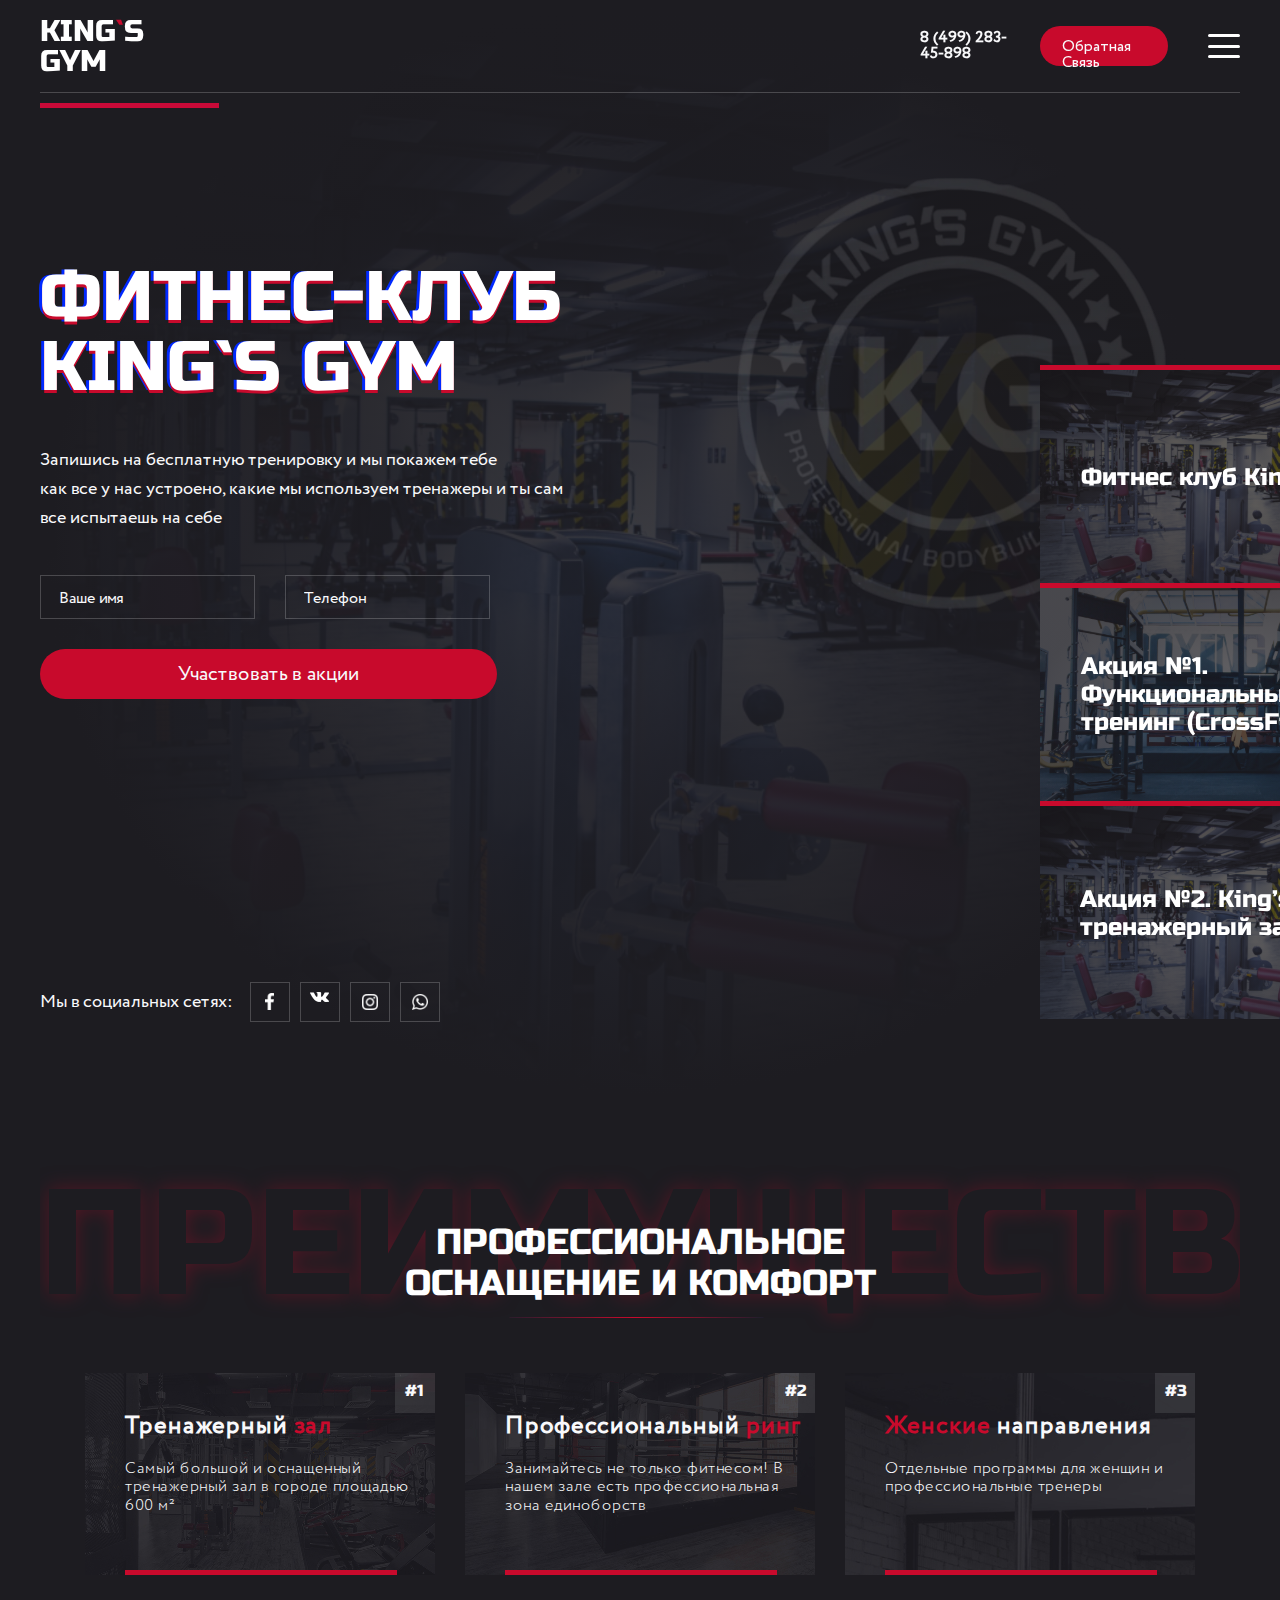
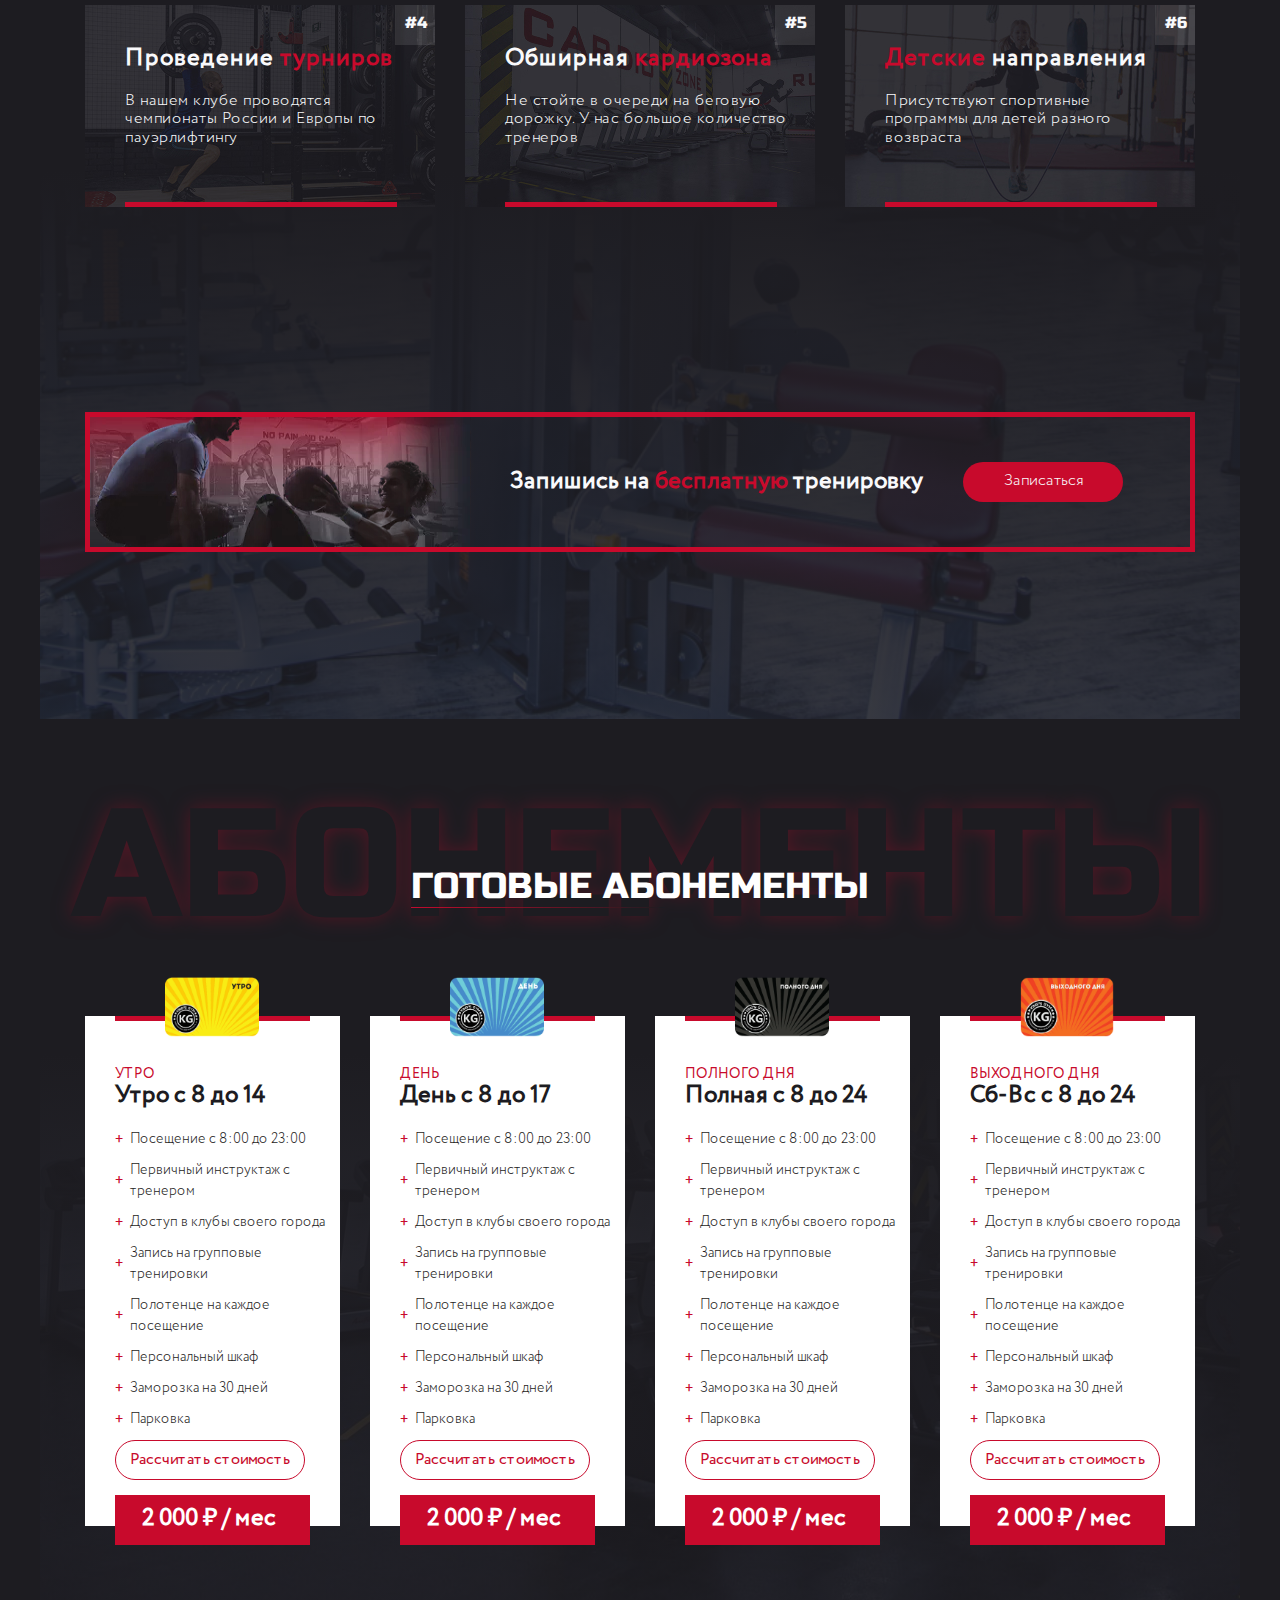
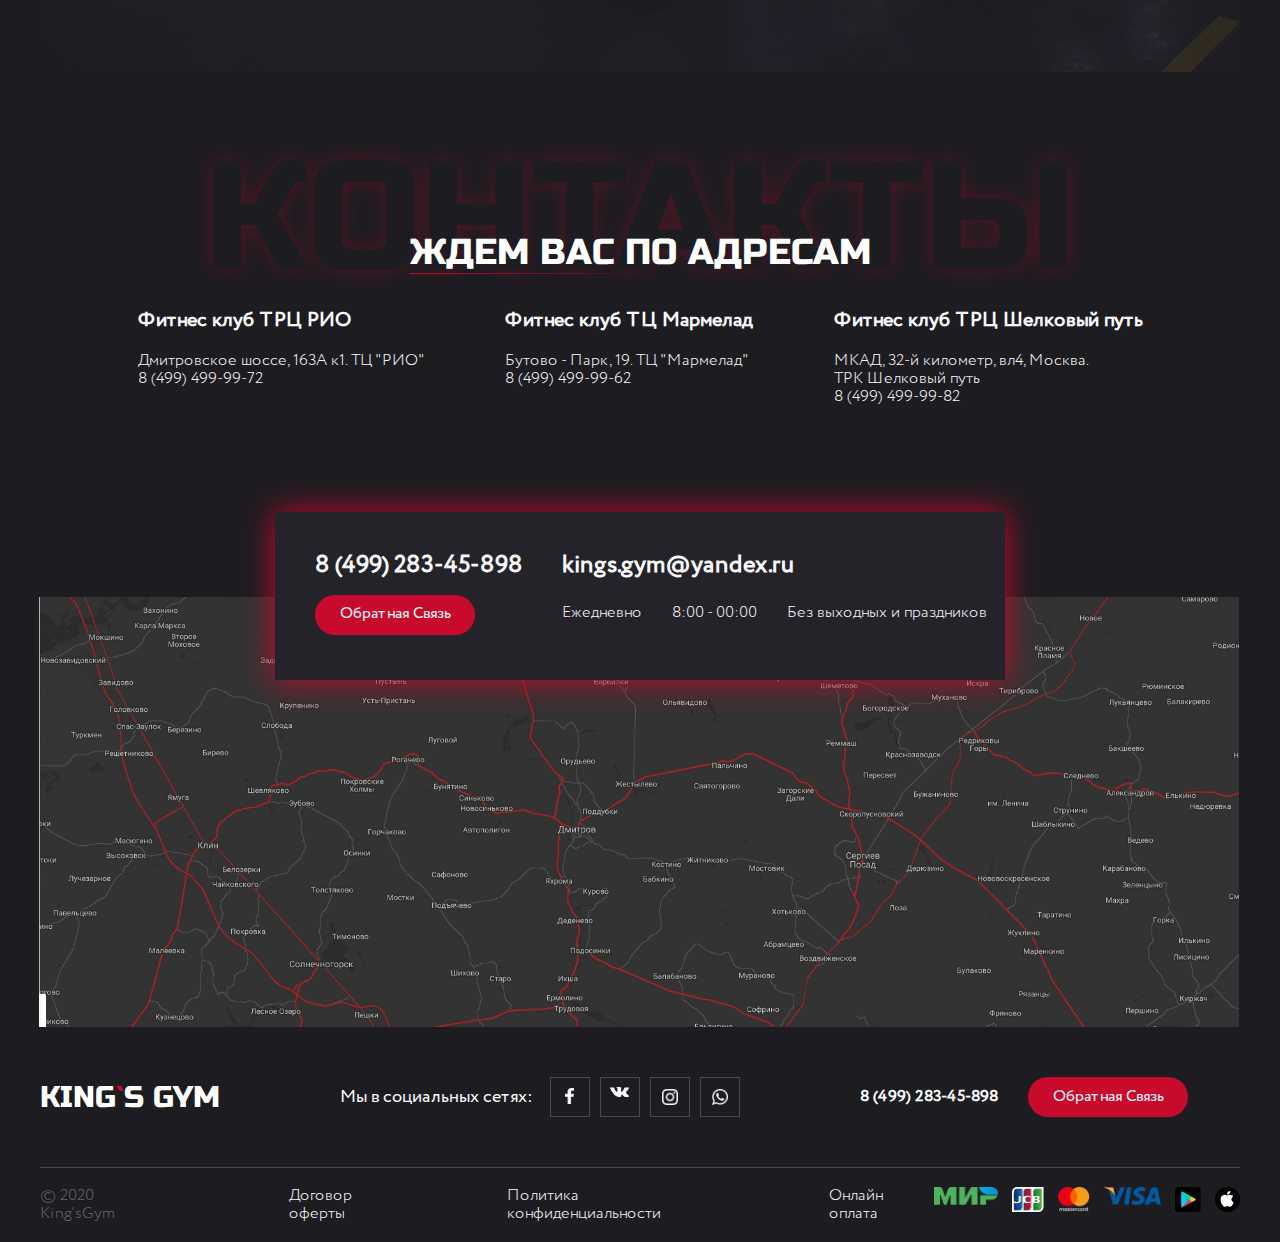
<file: index.html>
<!DOCTYPE html>
<html lang="en">
<head>
    <link rel="stylesheet" href="css/normalize.css">
    <link rel="stylesheet" href="css/style.css">
    <meta charset="UTF-8">
    <meta name="viewport" content="width=device-width, initial-scale=1.0">
    <title>KING'S GYM</title>
</head>
<body>
    <header>
        <div class="container">
            <div class="header">
                <div class="header_top_part">
                    <p class="logo">KING<span class="header_logo">`</span>S GYM</p>                                                     
                    <div class="header_options">
                        <p>8 (499) 283-45-898</p>
                        <a href="#callback-modal" class="header_button">Обратная Связь</a>
                    </div>
                    <div class="hamburger_menu">
                        <input type="checkbox" id="menu-toggle">
                        <label for="menu-toggle" class="menu-btn" aria-label="Открыть меню">
                            <span class="line1"></span>
                            <span class="line2"></span>
                            <span class="line3"></span>
                        </label>
                        <nav class="header_nav">
                            <ul>
                                <li><a href="index.html">Главная</a></li>
                                <li><a href="pages/schedule.html">Расписание</a></li>
                                <li><a href="pages/direction.html">Наши направления</a></li>
                                <li><a href="pages/coaches.html">Тренерский состав</a></li>
                            </ul>
                        </nav>
                    </div>
                </div>
                <div class="header_bottom_part">
                    <h1 >ФИТНЕС-КЛУБ<br>KING`S GYM</h1>
                    <p class="bottom_part_text">Запишись на бесплатную тренировку и мы покажем тебе<br>как все у нас устроено, какие мы используем тренажеры и ты сам<br>все испытаешь на себе</p>
                    <form class="form_promo" action="#">
                        <label for="name">
                            <input type="text" id="name" name="name" placeholder="Ваше имя" required>
                        </label>
                        <label for="phone">
                            <input type="tel" id="phone" name="phone" placeholder="Телефон" required>
                        </label>
                        <button class="promo_button" type="reset">Участвовать в акции</button>
                    </form>
                    <div class="social">
                        <p>Мы в социальных сетях:</p>
                        <div class="social_icons">
                            <div class="social_icon_one">
                                <img src="img/facebookicon.webp" alt="facebook_icon">
                            </div>
                            <div class="social_icon_two">
                                <img src="img/vkontakteicon.webp" alt="vkontakte_icon">
                            </div>
                            <div class="social_icon_three">
                                <img src="img/instagramicon.webp" alt="instagram_icon">
                            </div>
                            <div class="social_icon_four">
                                <img src="img/whatsappicon.webp" alt="whatsup_icon">
                            </div>
                        </div>
                    </div>
                    <div class="header_gallery">
                        <div class="galleryone">
                            <p>Фитнес клуб King’s Gym</p>
                        </div>
                        <div class="gallerytwo">
                            <p>Акция №1.<br>Функциональный<br>тренинг (CrossFit)</p>
                        </div>
                        <div class="gallerythree">
                            <p>Акция №2. King’s Gym<br>тренажерный зал</p>
                        </div>
                    </div>
                </div>
                <div class="header_decoration">
                    <img src="img/headerwatermark.webp" alt="header_watermark_decoration">
                </div>
            </div>
        </div>
    </header>
    <main>
        <div class="container">
            <section class="advantage_section">
                <h2>ПРЕИМУЩЕСТВА</h2>
                <div class="advantage_section_top_text">
                    <p>ПРОФЕССИОНАЛЬНОЕ<br>ОСНАЩЕНИЕ И КОМФОРТ</p>
                    <div class="advantage_section_decoration">
                        <img src="img/advantagesectionline.webp" alt="advantage_section_line_decoration">
                    </div>
                </div>
                <div class="adventage_flex">
                    <div class="advantage_gallery">
                        <div class="advantage_card1 line">
                            <div class="advantage_card_num">
                                <p>#1</p>
                            </div>
                            <div class="advantage_card_text">
                                <h3>Тренажерный<span class="advantage_flex_span"> зал</span></h3>
                                <p class="advantage_cards_font">Самый большой и оснащенный<br>тренажерный зал в городе площадью<br>600 м²</p>
                            </div>
                        </div>
                        <div class="advantage_card2 line">
                            <div class="advantage_card_num">
                                <p>#2</p>
                            </div>
                            <div class="advantage_card_text">
                                <h3>Профессиональный<span class="advantage_flex_span"> ринг</span></h3>
                                <p class="advantage_cards_font">Занимайтесь не только фитнесом! В<br>нашем зале есть профессиональная<br>зона единоборств</p>
                            </div>
                        </div>
                        <div class="advantage_card3 line">
                            <div class="advantage_card_num">
                                <p>#3</p>
                            </div>
                            <div class="advantage_card_text">
                                <h3><span class="advantage_flex_span">Женские</span> направления</h3>
                                <p class="advantage_cards_font">Отдельные программы для женщин и<br>профессиональные тренеры</p>
                            </div>
                        </div>
                        <div class="advantage_card4 line">
                            <div class="advantage_card_num">
                                <p>#4</p>
                            </div>
                            <div class="advantage_card_text">
                                <h3>Проведение<span class="advantage_flex_span"> турниров</span></h3>
                                <p class="advantage_cards_font">В нашем клубе проводятся<br>чемпионаты России и Европы по<br>пауэрлифтингу</p>
                            </div>
                        </div>
                        <div class="advantage_card5 line">
                            <div class="advantage_card_num">
                                <p>#5</p>
                            </div>
                            <div class="advantage_card_text">
                                <h3>Обширная<span class="advantage_flex_span"> кардиозона</span></h3>
                                <p class="advantage_cards_font">Не стойте в очереди на беговую<br>дорожку. У нас большое количество<br>тренеров</p>
                            </div>
                        </div>
                        <div class="advantage_card6 line">
                            <div class="advantage_card_num">
                                <p>#6</p>
                            </div>
                            <div class="advantage_card_text">
                                <h3><span class="advantage_flex_span">Детские</span> направления</h3>
                                <p class="advantage_cards_font">Присутствуют спортивные<br>программы для детей разного<br>возвраста</p>
                            </div>
                        </div>
                    </div>
                    <div class="free_training">
                        <img class="trainingbgnd" src="img/trainingbgnd.webp" alt="gym_background">
                        <div class="free_training_decoration">
                            <img src="img/trainingpeople.webp" alt="people_training_in_gym">
                        </div>
                        <p>Запишись на <span class="free_training_span">бесплатную</span> тренировку</p>
                        <button class="training_button">Записаться</button>
                    </div>
                </div>
            </section>
            <section class="abonements_section">
                <h2>АБОНЕМЕНТЫ</h2>
                <div class="abonements_section_top_text">
                    <p>ГОТОВЫЕ АБОНЕМЕНТЫ</p>
                    <div class="abonements_section_top_text_decoration">
                        <img src="img/abonementstopdec.webp" alt="abonements_section_top_text_decoration_line">
                    </div>
                </div>
                <div class="abonements">
                    <div class="abonement_morning abonement_line">
                        <div class="abonement_card">
                            <img src="img/morningcard.webp" alt="abonement_morning_card_decoration">
                        </div>
                        <div class="abonement_card_content">
                            <div class="abonement_card_content_time">
                                <h3>УТРО</h3>
                                <h4>Утро с 8 до 14</h4>
                            </div>
                            <ul class="abonement_criteria">
                                <li>
                                    <input type="checkbox" id="visiting" name="visiting"> 
                                    <label for="visiting">Посещение с 8:00 до 23:00</label>
                                </li>
                                <li>
                                    <input type="checkbox" id="briefing" name="briefing">
                                    <label for="briefing">Первичный инструктаж с тренером</label>
                                </li>
                                <li>
                                    <input type="checkbox" id="acces" name="acces">
                                    <label for="acces">Доступ в клубы своего города</label>
                                </li>
                                <li>
                                    <input type="checkbox" id="sign" name="sign">
                                    <label for="sign">Запись на групповые<br>тренировки</label>
                                </li>
                                <li>
                                    <input type="checkbox" id="towel" name="towel">
                                    <label for="towel">Полотенце на каждое<br>посещение</label>
                                </li>
                                <li>
                                    <input type="checkbox" id="wardrobe" name="wardrobe">
                                    <label for="wardrobe">Персональный шкаф</label>
                                </li>
                                <li>
                                    <input type="checkbox" id="freezing" name="freezing">
                                    <label for="freezing">Заморозка на 30 дней</label>
                                </li>
                                <li>
                                    <input type="checkbox" id="carparking" name="carparking">
                                    <label for="carparking">Парковка</label>
                                </li>
                            </ul>
                        </div>
                        <button class="abonement_button_cost">Рассчитать стоимость</button>
                        <div class="abonement_cost">
                            <p>2 000 ₽ / мес</p>
                        </div>
                    </div>
                    <div class="abonement_day abonement_line">
                        <div class="abonement_card">
                            <img src="img/daycard.webp" alt="abonement_day_card_decoration">
                        </div>
                        <div class="abonement_card_content">
                            <div class="abonement_card_content_time">
                                <h3>ДЕНЬ</h3>
                                <h4>День с 8 до 17</h4>
                            </div>
                            <ul class="abonement_criteria">
                                <li>
                                    <input type="checkbox" id="visiting2" name="visiting2">
                                    <label for="visiting2">Посещение с 8:00 до 23:00</label>
                                </li>
                                <li>
                                    <input type="checkbox" id="briefing2" name="briefing2">
                                    <label for="briefing2">Первичный инструктаж с тренером</label>
                                </li>
                                <li>
                                    <input type="checkbox" id="acces2" name="acces2">
                                    <label for="acces2">Доступ в клубы своего города</label>
                                </li>
                                <li>
                                    <input type="checkbox" id="sign2" name="sign2">
                                    <label for="sign2">Запись на групповые<br>тренировки</label>
                                </li>
                                <li>
                                    <input type="checkbox" id="towel2" name="towel2">
                                    <label for="towel2">Полотенце на каждое<br>посещение</label>
                                </li>
                                <li>
                                    <input type="checkbox" id="wardrobe2" name="wardrobe2">
                                    <label for="wardrobe2">Персональный шкаф</label>
                                </li>
                                <li>
                                    <input type="checkbox" id="freezing2" name="freezing2">
                                    <label for="freezing2">Заморозка на 30 дней</label>
                                </li>
                                <li>
                                    <input type="checkbox" id="carparking2" name="carparking2">
                                    <label for="carparking2">Парковка</label>
                                </li>
                            </ul>
                        </div>
                        <button class="abonement_button_cost">Рассчитать стоимость</button>
                        <div class="abonement_cost">
                            <p>2 000 ₽ / мес</p>
                        </div>
                    </div>
                    <div class="abonement_full_day abonement_line">
                        <div class="abonement_card">
                            <img src="img/fulldaycard.webp" alt="abonement_full_day_card_decoration">
                        </div>
                        <div class="abonement_card_content">
                            <div class="abonement_card_content_time">
                                <h3>ПОЛНОГО ДНЯ</h3>
                                <h4>Полная с 8 до 24</h4>
                            </div>
                            <ul class="abonement_criteria">
                                <li>
                                    <input type="checkbox" id="visiting3" name="visiting3">
                                    <label for="visiting3">Посещение с 8:00 до 23:00</label>
                                </li>
                                <li>
                                    <input type="checkbox" id="briefing3" name="briefing3">
                                    <label for="briefing3">Первичный инструктаж с тренером</label>
                                </li>
                                <li>
                                    <input type="checkbox" id="acces3" name="acces3">
                                    <label for="acces3">Доступ в клубы своего города</label>
                                </li>
                                <li>
                                    <input type="checkbox" id="sign3" name="sign3">
                                    <label for="sign3">Запись на групповые<br>тренировки</label>
                                </li>
                                <li>
                                    <input type="checkbox" id="towel3" name="towel3">
                                    <label for="towel3">Полотенце на каждое<br>посещение</label>
                                </li>
                                <li>
                                    <input type="checkbox" id="wardrobe3" name="wardrobe3">
                                    <label for="wardrobe3">Персональный шкаф</label>
                                </li>
                                <li>
                                    <input type="checkbox" id="freezing3" name="freezing3">
                                    <label for="freezing3">Заморозка на 30 дней</label>
                                </li>
                                <li>
                                    <input type="checkbox" id="carparking3" name="carparking3">
                                    <label for="carparking3">Парковка</label>
                                </li>
                            </ul>
                        </div>
                        <button class="abonement_button_cost">Рассчитать стоимость</button>
                        <div class="abonement_cost">
                            <p>2 000 ₽ / мес</p>
                        </div>
                    </div>
                    <div class="abonement_weekend abonement_line">
                        <div class="abonement_card">
                            <img src="img/weekendcard.webp" alt="abonement_weekend_card_decoration">
                        </div>
                        <div class="abonement_card_content">
                            <div class="abonement_card_content_time">
                                <h3>ВЫХОДНОГО ДНЯ</h3>
                                <h4>Сб-Вс с 8 до 24</h4>
                            </div>
                            <ul class="abonement_criteria">
                                <li>
                                    <input type="checkbox" id="visiting4" name="visiting4">
                                    <label for="visiting4">Посещение с 8:00 до 23:00</label>
                                </li>
                                <li>
                                    <input type="checkbox" id="briefing4" name="briefing4">
                                    <label for="briefing4">Первичный инструктаж с тренером</label>
                                </li>
                                <li>
                                    <input type="checkbox" id="acces4" name="acces4">
                                    <label for="acces4">Доступ в клубы своего города</label>
                                </li>
                                <li>
                                    <input type="checkbox" id="sign4" name="sign4">
                                    <label for="sign4">Запись на групповые<br>тренировки</label>
                                </li>
                                <li>
                                    <input type="checkbox" id="towel4" name="towel4">
                                    <label for="towel4">Полотенце на каждое<br>посещение</label>
                                </li>
                                <li>
                                    <input type="checkbox" id="wardrobe4" name="wardrobe4">
                                    <label for="wardrobe4">Персональный шкаф</label>
                                </li>
                                <li>
                                    <input type="checkbox" id="freezing4" name="freezing4">
                                    <label for="freezing4">Заморозка на 30 дней</label>
                                </li>
                                <li>
                                    <input type="checkbox" id="carparking4" name="carparking4">
                                    <label for="carparking4">Парковка</label>
                                </li>
                            </ul>
                        </div>
                        <button class="abonement_button_cost">Рассчитать стоимость</button>
                        <div class="abonement_cost">
                            <p>2 000 ₽ / мес</p>
                        </div>
                    </div>
                </div>
            </section>
            <section class="contacts_section">
                <h2>КОНТАКТЫ</h2>
                <div class="contacts_section_top_text">
                    <p>ЖДЕМ ВАС ПО АДРЕСАМ</p>
                    <div class="contacts_section_top_text_decoration">
                        <img src="img/contactsline.webp" alt="contacts_section_top_text_decoration_line">
                    </div>
                </div>
                <div class="contacts_section_content">
                    <div class="adress">
                        <h3>Фитнес клуб ТРЦ РИО</h3>
                        <p>Дмитровское шоссе, 163А к1. TЦ "РИО"<br>8 (499) 499-99-72</p>
                    </div>
                    <div class="adress">
                        <h3>Фитнес клуб ТЦ Мармелад</h3>
                        <p>Бутово - Парк, 19. ТЦ "Мармелад"<br>8 (499) 499-99-62</p>
                    </div>
                    <div class="adress">
                        <h3>Фитнес клуб ТРЦ Шелковый путь</h3>
                        <p>МКАД, 32-й километр, вл4, Москва.<br>ТРК Шелковый путь<br>8 (499) 499-99-82</p>
                    </div>
                </div>
            </section>
        </div>
    </main>
    <footer>
        <div class="container">
            <div class="footer">
                <div class="footer_card">
                    <div class="footer_card_phone">
                        <p>8 (499) 283-45-898 </p>
                        <button class="footer_feedback"><a href="#callback-modal">Обратная Связь</a></button>
                    </div>
                    <div class="mail_workgraphic">
                        <p class="mail">kings.gym@yandex.ru</p>
                        <div class="workgraphic">
                            <p>Ежедневно</p>
                            <p>8:00 - 00:00</p>
                            <p>Без выходных и праздников</p>
                        </div>
                    </div>
                </div>
                <div class="footer_top_part"></div>
                <div class="footer_mid_part">
                    <h2>KING<span class="header_logo">`</span>S GYM</h2>
                    <div class="footer_social">
                        <p>Мы в социальных сетях:</p>
                        <div class="social_icons">
                            <div class="social_icon_one">
                                <img src="img/facebookicon.webp" alt="facebook_icon">
                            </div>
                            <div class="social_icon_two">
                                <img src="img/vkontakteicon.webp" alt="vkontakte_icon">
                            </div>
                            <div class="social_icon_three">
                                <img src="img/instagramicon.webp" alt="instagram_icon">
                            </div>
                            <div class="social_icon_four">
                                <img src="img/whatsappicon.webp" alt="whatsup_icon">
                            </div>
                        </div>
                    </div>
                    <div class="footer_mid_part_feedback">
                        <p>8 (499) 283-45-898 </p>
                        <button class="footer_mid_part_btn"><a href="#callback-modal">Обратная Связь</a></button>
                    </div>
                </div>
                <div class="footer_bottom_part">
                    <p class="footer_watermark">© 2020 King’sGym</p>
                    <div class="footer_info">
                        <p>Договор оферты</p>
                        <p>Политика конфиденциальности</p>
                        <div class="payment">
                            <p>Онлайн оплата</p>
                            <img class="mir" src="img/mirbank.webp" alt="mir_bank_logo">
                            <img class="jcb" src="img/jcbbank.webp" alt="jcb_bank_logo">
                            <img class="mastercard" src="img/mastercardbank.webp" alt="mastercard_bank_logo">
                            <img class="visa" src="img/visabank.webp" alt="visa_bank_logo">
                            <img class="googleplay" src="img/googleplay.webp" alt="google_play_logo">
                            <img class="apple" src="img/apple.webp" alt="apple_logo">
                        </div>
                    </div>
                </div>
            </div>
        </div>
    </footer>
    <div id="callback-modal" class="modal">
        <div class="modal_content">
            <div class="modal_feedback">
                <p>Обратная связь</p>
            </div>
            <a href="#" class="modal_close">×</a>
            <p class="modal_text">Оставьте заявку и наш специалист свяжется с вами в ближайшее время</p>
            <form>
                <input type="text" placeholder="Ваше имя">
                <input type="tel" placeholder="Телефон">
                <button class="modal_btn" type="reset">Отправить</button>
            </form>
        </div>
    </div>
</body>
</html>
</file>
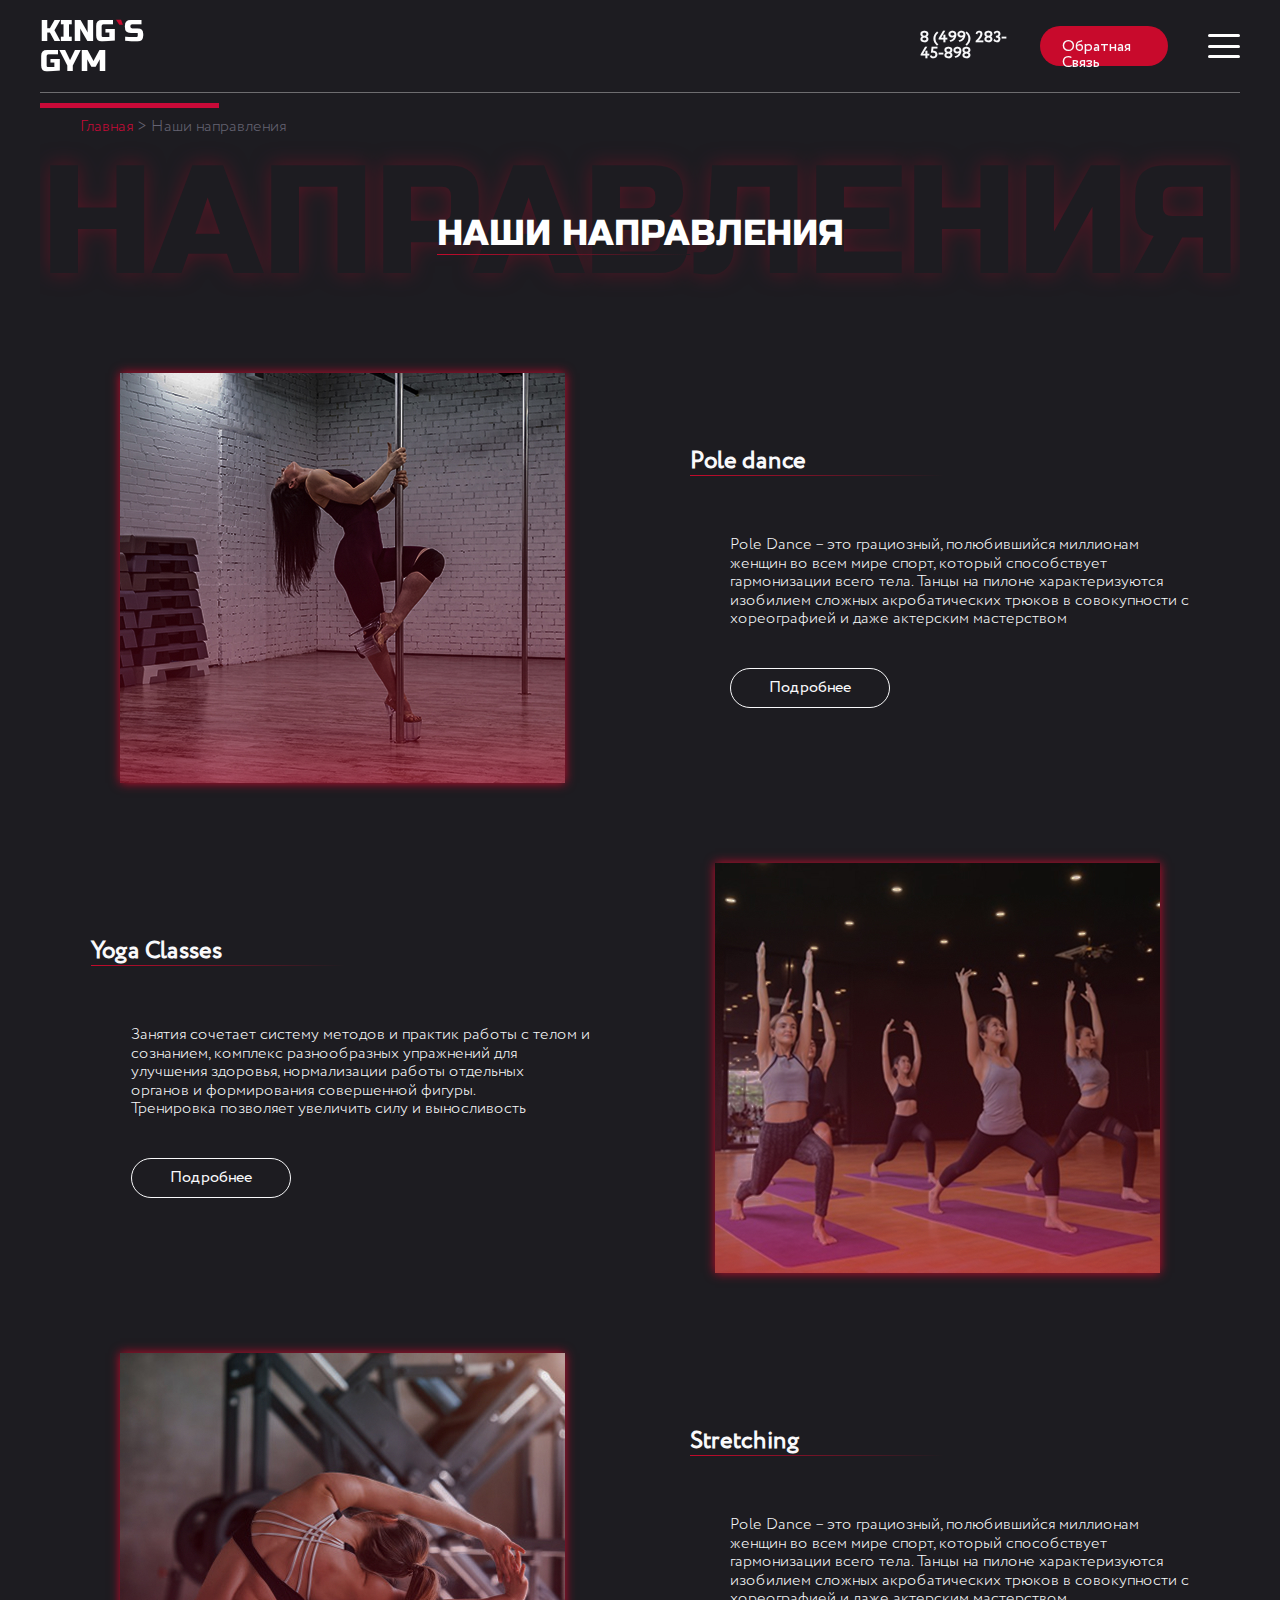
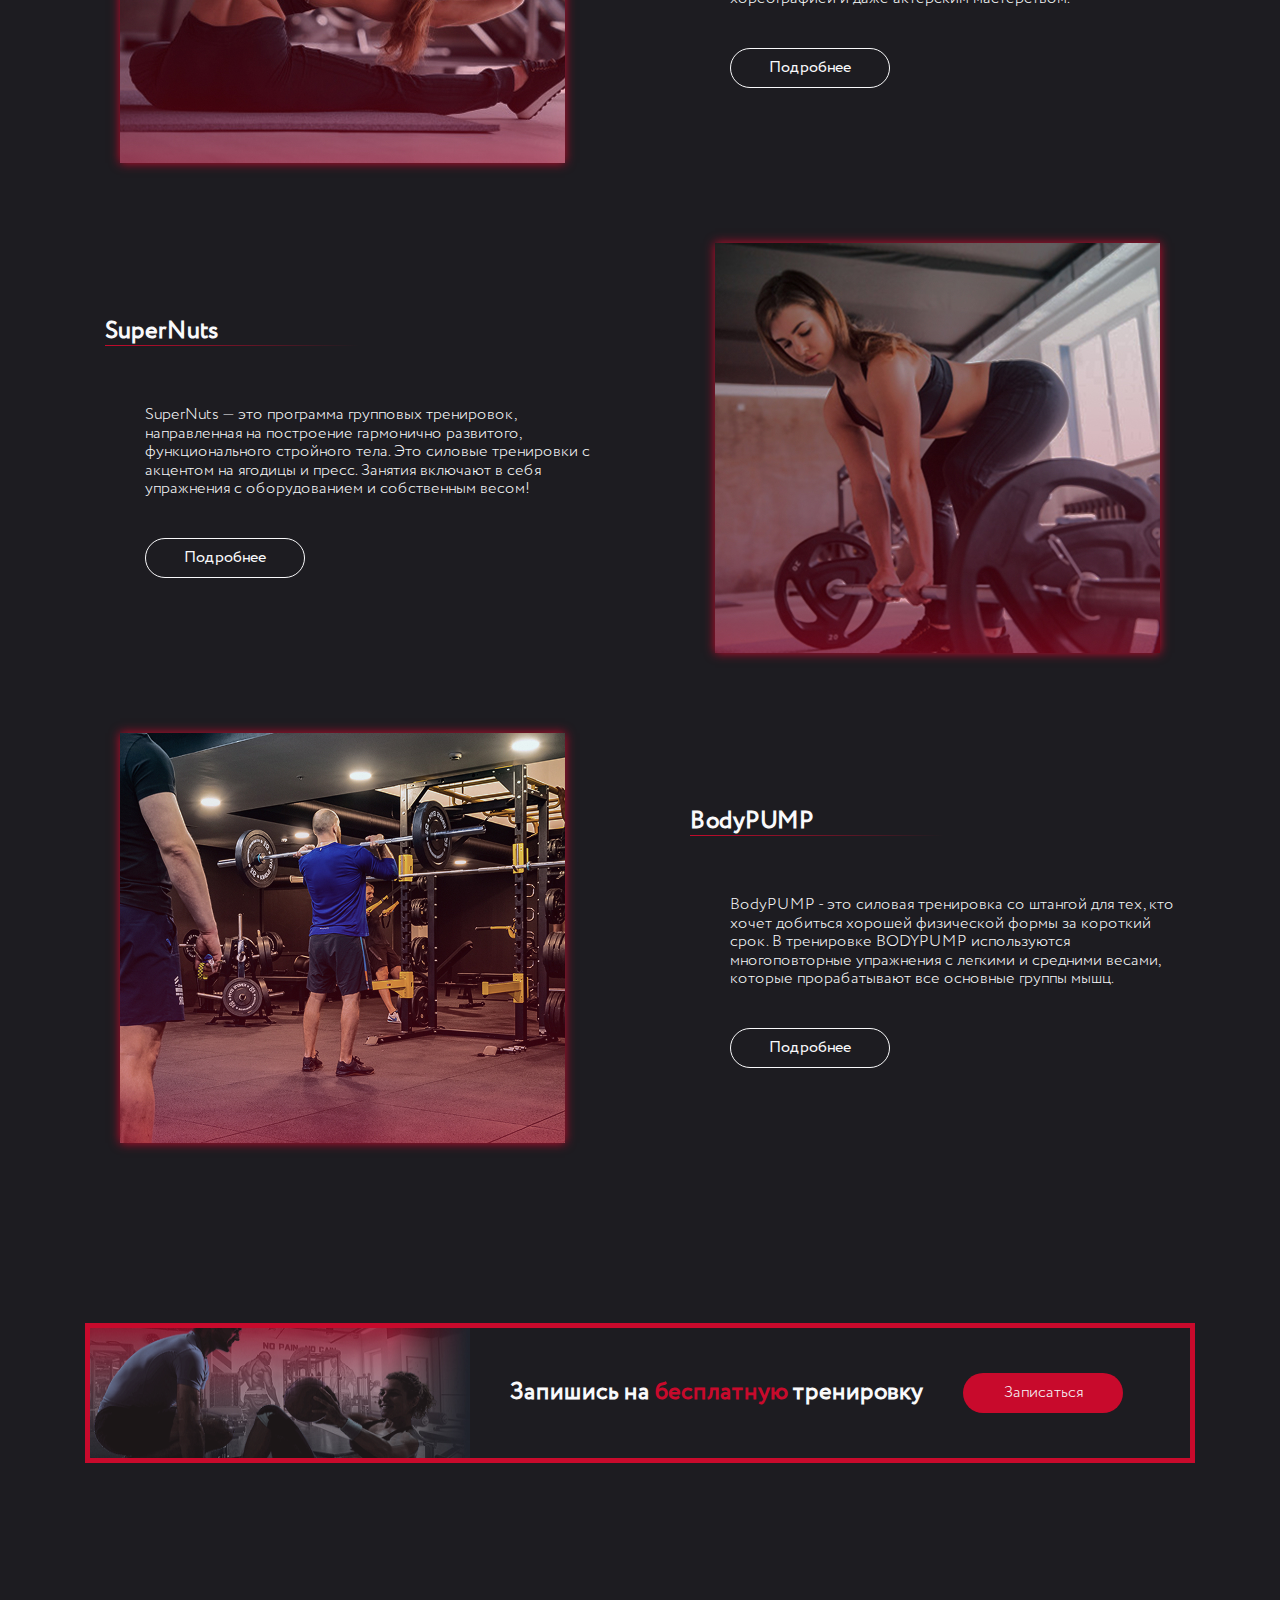
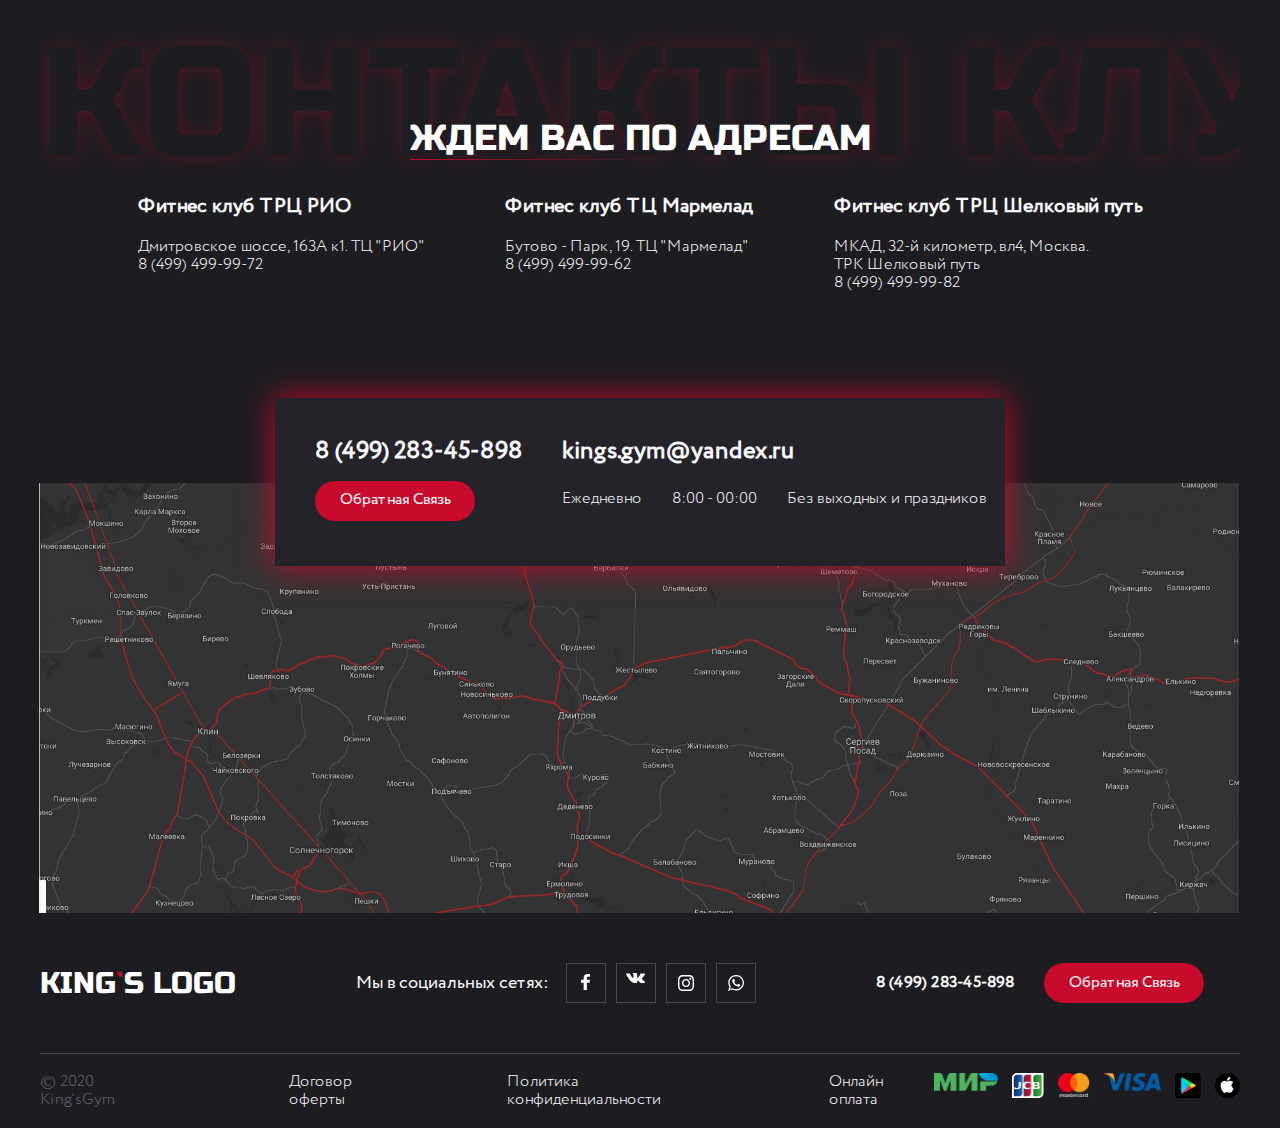
<file: pages/direction.html>
<!DOCTYPE html>
<html lang="en">
<head>
    <link rel="stylesheet" href="../css/normalize.css">
    <link rel="stylesheet" href="../css/style.css">
    <meta charset="UTF-8">
    <meta name="viewport" content="width=device-width, initial-scale=1.0">
    <title>KING`S GYM | Направления</title>
</head>
<body>
    <header>
        <div class="container">
            <div class="header_direction">
                <div class="header_top_part">
                    <p class="logo">KING<span class="header_logo">`</span>S GYM</p>                                                     
                    <div class="header_options">
                        <p>8 (499) 283-45-898</p>
                        <a href="#callback-modal" class="header_button">Обратная Связь</a>
                    </div>
                    <div class="hamburger_menu">
                        <input type="checkbox" id="menu-toggle">
                        <label for="menu-toggle" class="menu-btn" aria-label="Открыть меню">
                            <span class="line1"></span>
                            <span class="line2"></span>
                            <span class="line3"></span>
                        </label>
                        <nav class="header_nav">
                            <ul>
                                <li><a href="../index.html">Главная</a></li>
                                <li><a href="../pages/schedule.html">Расписание</a></li>
                                <li><a href="../pages/direction.html">Наши направления</a></li>
                                <li><a href="../pages/coaches.html">Тренерский состав</a></li>
                            </ul>
                        </nav>
                    </div>
                </div>
            </div>
        </div>
    </header>
    <main>
        <div class="container">
            <section class="directions_section">
                <nav class="direction_navigation">
                    <p><span class="direction_nav_span"><a href="../index.html">Главная</a></span> > Наши направления</p>
                </nav>
                <h2>НАПРАВЛЕНИЯ</h2>
                <div class="directions_section_top_text">
                    <p>НАШИ НАПРАВЛЕНИЯ</p>
                    <div class="directions_section_top_text_decoration">
                        <img src="../img/directionsline.svg" alt="direction_section_top_text_decoration_line">
                    </div>
                </div>
                <div class="trainings">
                    <div class="poledance">
                        <div class="poledance_image">
                            <img src="../img/poledance.jpg" alt="a_woman_dance_on_pole">
                        </div>
                        <div class="disc_training">
                            <div class="disc_training_top_text">
                                <h3>Pole dance</h3>
                                <img src="../img/directionsline.svg" alt="direction_section_top_text_decoration_line">
                            </div>
                            <div class="disc_training_content">
                                <p>Pole Dance – это грациозный, полюбившийся миллионам<br>женщин во всем мире спорт, который способствует<br>гармонизации всего тела. Танцы на пилоне характеризуются<br>изобилием сложных акробатических трюков в совокупности с<br>хореографией и даже актерским мастерством</p>
                                <button class="disc_training_btn">Подробнее</button>
                            </div>
                        </div>
                    </div>
                    <div class="yoga">
                        <div class="yoga_image">
                            <img src="../img/yogaimage.jpg" alt="women_training_yoga">
                        </div>
                        <div class="disc_training">
                            <div class="disc_training_top_text">
                                <h3>Yoga Classes</h3>
                                <img src="../img/directionsline.svg" alt="direction_section_top_text_decoration_line">
                            </div>
                            <div class="disc_training_content">
                                <p>Занятия сочетает систему методов и практик работы с телом и<br>сознанием, комплекс разнообразных упражнений для<br>улучшения здоровья, нормализации работы отдельных<br>органов и формирования совершенной фигуры.<br>Тренировка позволяет увеличить силу и выносливость</p>
                                <button class="disc_training_btn">Подробнее</button>
                            </div>
                        </div>
                    </div>
                    <div class="stretching">
                         <div class="stretching_image">
                            <img src="../img/stretchingimage.jpg" alt="woman_do_warmup">
                         </div>
                         <div class="disc_training">
                            <div class="disc_training_top_text">
                                <h3>Stretching</h3>
                                <img src="../img/directionsline.svg" alt="direction_section_top_text_decoration_line">
                            </div>
                            <div class="disc_training_content">
                                <p>Pole Dance – это грациозный, полюбившийся миллионам<br>женщин во всем мире спорт, который способствует<br>гармонизации всего тела. Танцы на пилоне характеризуются<br>изобилием сложных акробатических трюков в совокупности с<br>хореографией и даже актерским мастерством.</p>
                                <button class="disc_training_btn">Подробнее</button>
                            </div>
                        </div>
                    </div>
                    <div class="supernuts">
                        <div class="supernuts_image">
                            <img src="../img/supernutsimage.jpg" alt="Woman_training_with_a_barbell_in_the_gym">
                        </div>
                        <div class="disc_training">
                            <div class="disc_training_top_text">
                                <h3>SuperNuts</h3>
                                <img src="../img/directionsline.svg" alt="direction_section_top_text_decoration_line">
                            </div>
                            <div class="disc_training_content">
                                <p>SuperNuts — это программа групповых тренировок,<br>направленная на построение гармонично развитого,<br>функционального стройного тела. Это силовые тренировки с<br>акцентом на ягодицы и пресс. Занятия включают в себя<br>упражнения с оборудованием и собственным весом!</p>
                                <button class="disc_training_btn">Подробнее</button>
                            </div>
                        </div>
                    </div>
                    <div class="bodypump">
                        <div class="bodypump_image">
                            <img src="../img/bodypumpimage.jpg" alt="Men_training_with_barbells_in_gym">
                        </div>
                        <div class="disc_training">
                            <div class="disc_training_top_text">
                                <h3>BodyPUMP</h3>
                                <img src="../img/directionsline.svg" alt="direction_section_top_text_decoration_line">
                            </div>
                            <div class="disc_training_content">
                                <p>BodyPUMP - это силовая тренировка со штангой для тех, кто<br>хочет добиться хорошей физической формы за короткий<br>срок. В тренировке BODYPUMP используются<br>многоповторные упражнения с легкими и средними весами,<br>которые прорабатывают все основные группы мышц.</p>
                                <button class="disc_training_btn">Подробнее</button>
                            </div>
                        </div>
                    </div>
                    <div class="free_training free_training2">
                        <img class="trainingbgnd" src="../img/trainingbgnd.jpg" alt="gym_background">
                        <div class="free_training_decoration">
                            <img src="../img/trainingpeople.png" alt="people_training_in_gym">
                        </div>
                        <p>Запишись на <span class="free_training_span">бесплатную</span> тренировку</p>
                        <button class="training_button">Записаться</button>
                    </div>
                </div>
            </section>
            <section class="contacts_section">
                <h2>КОНТАКТЫ КЛУБА</h2>
                <div class="contacts_section_top_text">
                    <p>ЖДЕМ ВАС ПО АДРЕСАМ</p>
                    <div class="contacts_section_top_text_decoration">
                        <img src="../img/contactsline.svg" alt="contacts_section_top_text_decoration_line">
                    </div>
                </div>
                <div class="contacts_section_content">
                    <div class="adress">
                        <h3>Фитнес клуб ТРЦ РИО</h3>
                        <p>Дмитровское шоссе, 163А к1. TЦ "РИО"<br>8 (499) 499-99-72</p>
                    </div>
                    <div class="adress">
                        <h3>Фитнес клуб ТЦ Мармелад</h3>
                        <p>Бутово - Парк, 19. ТЦ "Мармелад"<br>8 (499) 499-99-62</p>
                    </div>
                    <div class="adress">
                        <h3>Фитнес клуб ТРЦ Шелковый путь</h3>
                        <p>МКАД, 32-й километр, вл4, Москва.<br>ТРК Шелковый путь<br>8 (499) 499-99-82</p>
                    </div>
                </div>
            </section>
        </div>
    </main>
    <footer>
        <div class="container">
            <div class="footer">
                <div class="footer_card">
                    <div class="footer_card_phone">
                        <p>8 (499) 283-45-898 </p>
                        <button class="footer_feedback"><a href="#callback-modal">Обратная Связь</a></button>
                    </div>
                    <div class="mail_workgraphic">
                        <p class="mail">kings.gym@yandex.ru</p>
                        <div class="workgraphic">
                            <p>Ежедневно</p>
                            <p>8:00 - 00:00</p>
                            <p>Без выходных и праздников</p>
                        </div>
                    </div>
                </div>
                <div class="footer_top_part"></div>
                <div class="footer_mid_part">
                    <h2>KING<span class="header_logo">`</span>S LOGO</h2>
                    <div class="footer_social">
                        <p>Мы в социальных сетях:</p>
                        <div class="social_icons">
                            <div class="social_icon_one">
                                <img src="../img/facebookicon.svg" alt="facebook_icon">
                            </div>
                            <div class="social_icon_two">
                                <img src="../img/vkontakteicon.svg" alt="vkontakte_icon">
                            </div>
                            <div class="social_icon_three">
                                <img src="../img/instagramicon.svg" alt="instagram_icon">
                            </div>
                            <div class="social_icon_four">
                                <img src="../img/whatsappicon.svg" alt="whatsup_icon">
                            </div>
                        </div>
                    </div>
                    <div class="footer_mid_part_feedback">
                        <p>8 (499) 283-45-898 </p>
                        <button class="footer_mid_part_btn"><a href="#callback-modal">Обратная Связь</a></button>
                    </div>
                </div>
                <div class="footer_bottom_part">
                    <p class="footer_watermark">© 2020 King’sGym</p>
                    <div class="footer_info">
                        <p>Договор оферты</p>
                        <p>Политика конфиденциальности</p>
                        <div class="payment">
                            <p>Онлайн оплата</p>
                            <img class="mir" src="../img/mirbank.png" alt="mir_bank_logo">
                            <img class="jcb" src="../img/jcbbank.png" alt="jcb_bank_logo">
                            <img class="mastercard" src="../img/mastercardbank.png" alt="mastercard_bank_logo">
                            <img class="visa" src="../img/visabank.png" alt="visa_bank_logo">
                            <img class="googleplay" src="../img/googleplay.png" alt="google_play_logo">
                            <img class="apple" src="../img/apple.png" alt="apple_logo">
                        </div>
                    </div>
                </div>
            </div>
        </div>
    </footer>
    <div id="callback-modal" class="modal">
        <div class="modal_content">
            <div class="modal_feedback">
                <p>Обратная связь</p>
            </div>
            <a href="#" class="modal_close">×</a>
            <p class="modal_text">Оставьте заявку и наш специалист свяжется с вами в ближайшее время</p>
            <form>
                <input type="text" placeholder="Ваше имя">
                <input type="tel" placeholder="Телефон">
                <button class="modal_btn" type="reset">Отправить</button>
            </form>
        </div>
    </div>
</body>
</html>
</file>
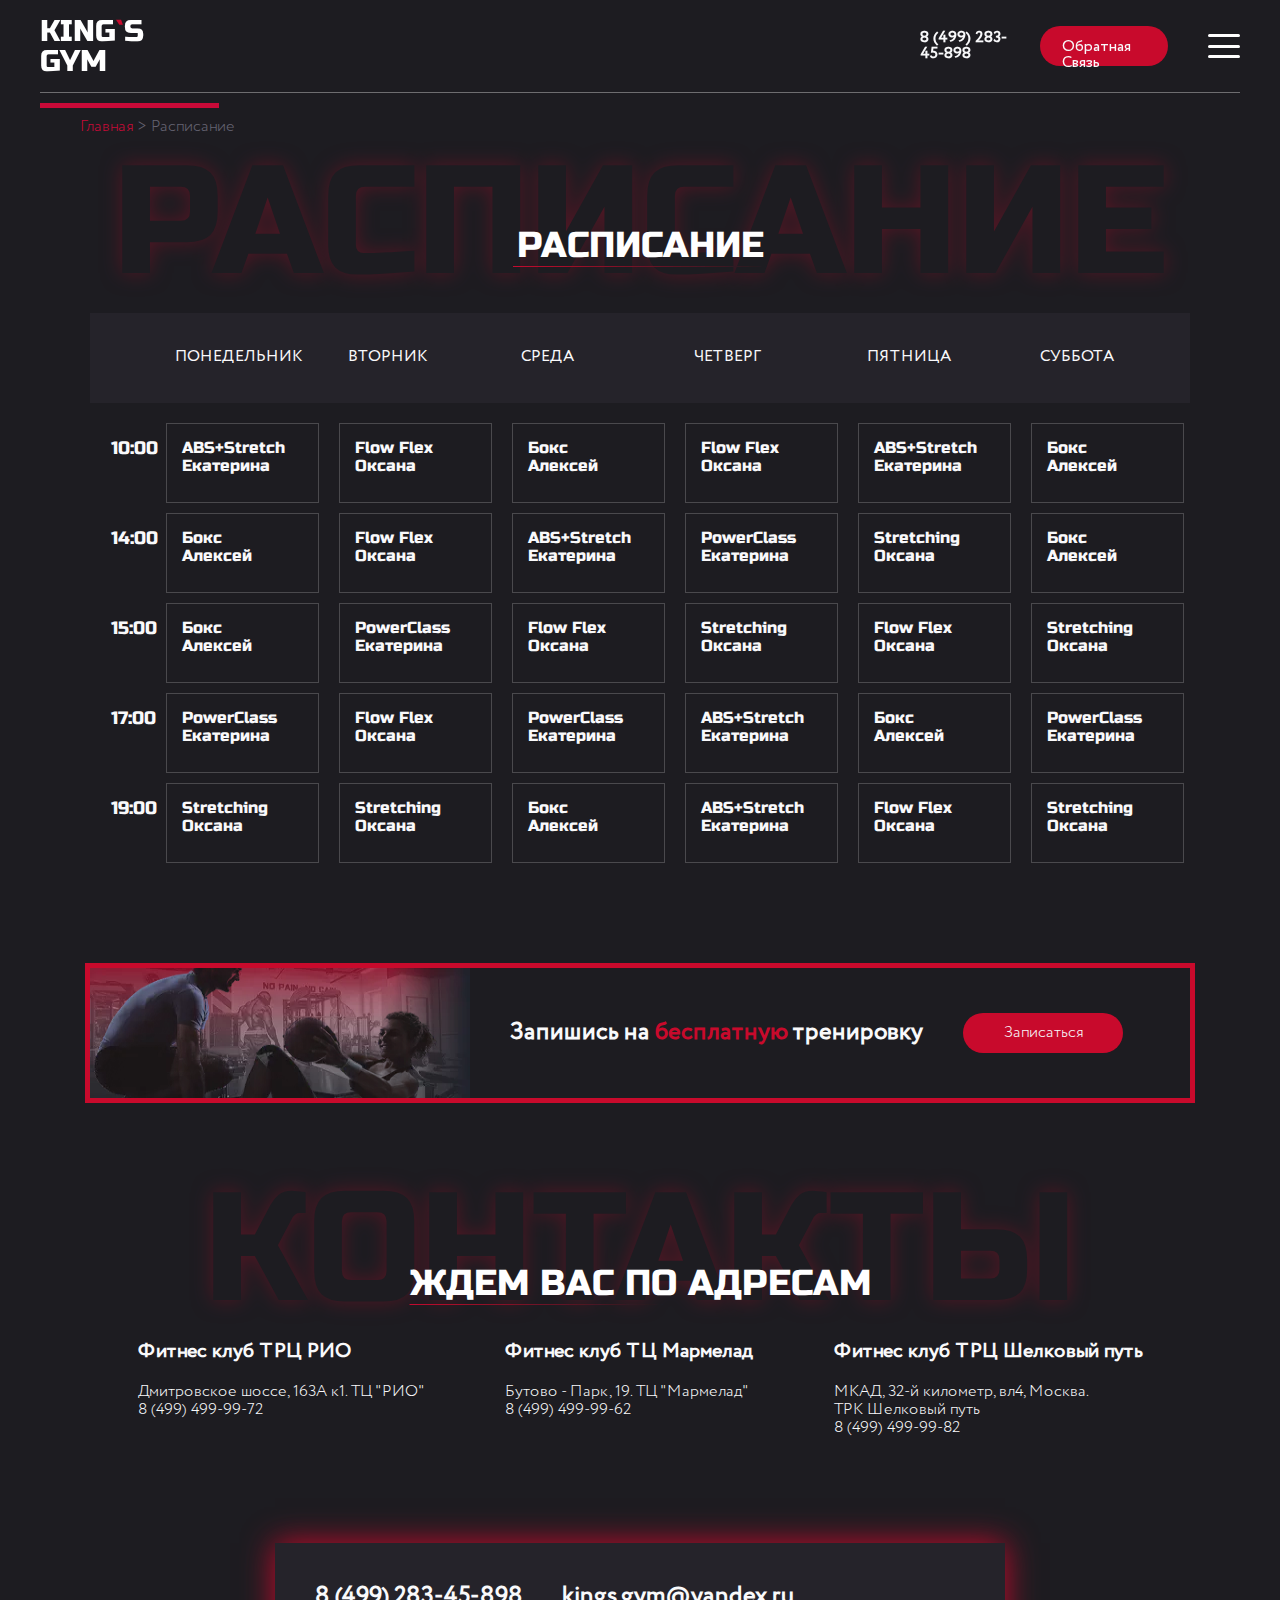
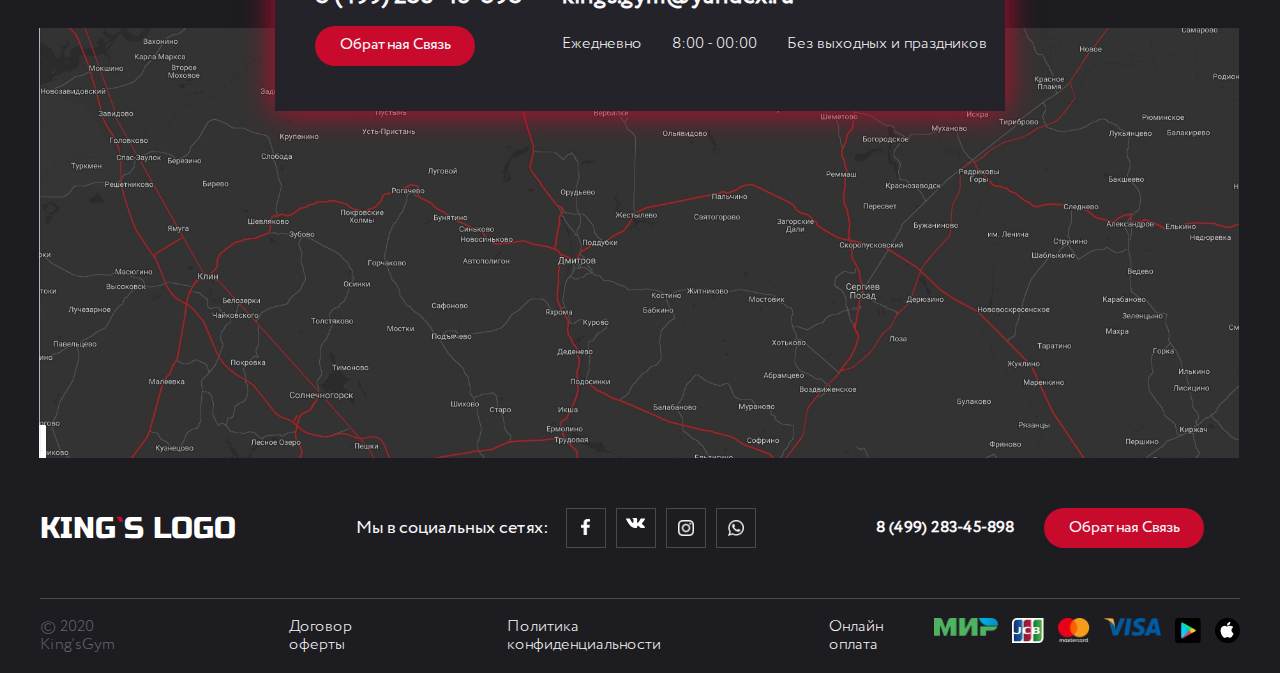
<file: pages/schedule.html>
<!DOCTYPE html>
<html lang="en">
<head>
    <link rel="stylesheet" href="../css/normalize.css">
    <link rel="stylesheet" href="../css/style.css">
    <meta charset="UTF-8">
    <meta name="viewport" content="width=device-width, initial-scale=1.0">
    <title>KING`S GYM | Расписание</title>
</head>
<body>
    <header>
        <div class="container">
            <div class="header_direction">
                <div class="header_top_part">
                    <p class="logo">KING<span class="header_logo">`</span>S GYM</p>                                                     
                    <div class="header_options">
                        <p>8 (499) 283-45-898</p>
                        <a href="#callback-modal" class="header_button">Обратная Связь</a>
                    </div>
                    <div class="hamburger_menu">
                        <input type="checkbox" id="menu-toggle">
                        <label for="menu-toggle" class="menu-btn" aria-label="Открыть меню">
                            <span class="line1"></span>
                            <span class="line2"></span>
                            <span class="line3"></span>
                        </label>
                        <nav class="header_nav">
                            <ul>
                                <li><a href="../index.html">Главная</a></li>
                                <li><a href="../pages/schedule.html">Расписание</a></li>
                                <li><a href="../pages/direction.html">Наши направления</a></li>
                                <li><a href="../pages/coaches.html">Тренерский состав</a></li>
                            </ul>
                        </nav>
                    </div>
                </div>
            </div>
        </div>
    </header>
    <main>
        <div class="container">
            <section class="schedule_section">
                <nav class="schedule_navigation">
                    <p><span class="schedule_nav_span"><a href="../index.html">Главная</a></span> > Расписание</p>
                </nav>
                <h2>РАСПИСАНИЕ</h2>
                <div class="schedule_section_top_text">
                    <p>РАСПИСАНИЕ</p>
                    <div class="schdule_section_top_text_decoration">
                        <img src="../img/scheduleline.webp" alt="schdule_section_top_text_decoration_line">
                    </div>
                </div>
                <div class="schedule_section_content">
                    <div class="schedule_date">
                        <div class="grid_schedule_date">
                            <p>ПОНЕДЕЛЬНИК</p>
                            <p>ВТОРНИК</p>
                            <p>СРЕДА</p>
                            <p>ЧЕТВЕРГ</p>
                            <p>ПЯТНИЦА</p>
                            <p>СУББОТА</p>
                        </div>
                    </div>
                    <div class="schedule_time_training">
                        <p class="time_lessons">10:00</p>
                        <p>ABS+Stretch Екатерина</p>
                        <p>Flow Flex<br>Оксана</p>
                        <p>Бокс<br>Алексей</p>
                        <p>Flow Flex<br>Оксана</p>
                        <p>ABS+Stretch Екатерина</p>
                        <p>Бокс<br>Алексей</p>
                        <p class="time_lessons">14:00</p>
                        <p>Бокс<br>Алексей</p>
                        <p>Flow Flex<br>Оксана</p>
                        <p>ABS+Stretch Екатерина</p>
                        <p>PowerClass Екатерина</p>
                        <p>Stretching Оксана</p>
                        <p>Бокс<br>Алексей</p>
                        <p class="time_lessons">15:00</p>
                        <p>Бокс<br>Алексей</p>
                        <p>PowerClass Екатерина</p>
                        <p>Flow Flex<br>Оксана</p>
                        <p>Stretching Оксана</p>
                        <p>Flow Flex<br>Оксана</p>
                        <p>Stretching Оксана</p>
                        <p class="time_lessons">17:00</p>
                        <p>PowerClass Екатерина</p>
                        <p>Flow Flex<br>Оксана</p>
                        <p>PowerClass Екатерина</p>
                        <p>ABS+Stretch Екатерина</p>
                        <p>Бокс<br>Алексей</p>
                        <p>PowerClass Екатерина</p>
                        <p class="time_lessons">19:00</p>
                        <p>Stretching Оксана</p>
                        <p>Stretching Оксана</p>
                        <p>Бокс<br>Алексей</p>
                        <p>ABS+Stretch Екатерина</p>
                        <p>Flow Flex<br>Оксана</p>
                        <p>Stretching Оксана</p>
                    </div>
                    <div class="free_training free_training2">
                        <img class="trainingbgnd" src="../img/trainingbgnd.webp" alt="gym_background">
                        <div class="free_training_decoration">
                            <img src="../img/trainingpeople.webp" alt="people_training_in_gym">
                        </div>
                        <p>Запишись на <span class="free_training_span">бесплатную</span> тренировку</p>
                        <button class="training_button">Записаться</button>
                    </div>
                </div>
            </section>
            <section class="contacts_section">
                <h2>КОНТАКТЫ</h2>
                <div class="contacts_section_top_text">
                    <p>ЖДЕМ ВАС ПО АДРЕСАМ</p>
                    <div class="contacts_section_top_text_decoration">
                        <img src="../img/contactsline.webp" alt="contacts_section_top_text_decoration_line">
                    </div>
                </div>
                <div class="contacts_section_content">
                    <div class="adress">
                        <h3>Фитнес клуб ТРЦ РИО</h3>
                        <p>Дмитровское шоссе, 163А к1. TЦ "РИО"<br>8 (499) 499-99-72</p>
                    </div>
                    <div class="adress">
                        <h3>Фитнес клуб ТЦ Мармелад</h3>
                        <p>Бутово - Парк, 19. ТЦ "Мармелад"<br>8 (499) 499-99-62</p>
                    </div>
                    <div class="adress">
                        <h3>Фитнес клуб ТРЦ Шелковый путь</h3>
                        <p>МКАД, 32-й километр, вл4, Москва.<br>ТРК Шелковый путь<br>8 (499) 499-99-82</p>
                    </div>
                </div>
            </section>
        </div>
    </main>
    <footer>
        <div class="container">
            <div class="footer">
                <div class="footer_card">
                    <div class="footer_card_phone">
                        <p>8 (499) 283-45-898 </p>
                        <button class="footer_feedback"><a href="#callback-modal">Обратная Связь</a></button>
                    </div>
                    <div class="mail_workgraphic">
                        <p class="mail">kings.gym@yandex.ru</p>
                        <div class="workgraphic">
                            <p>Ежедневно</p>
                            <p>8:00 - 00:00</p>
                            <p>Без выходных и праздников</p>
                        </div>
                    </div>
                </div>
                <div class="footer_top_part"></div>
                <div class="footer_mid_part">
                    <h2>KING<span class="header_logo">`</span>S LOGO</h2>
                    <div class="footer_social">
                        <p>Мы в социальных сетях:</p>
                        <div class="social_icons">
                            <div class="social_icon_one">
                                <img src="../img/facebookicon.webp" alt="facebook_icon">
                            </div>
                            <div class="social_icon_two">
                                <img src="../img/vkontakteicon.webp" alt="vkontakte_icon">
                            </div>
                            <div class="social_icon_three">
                                <img src="../img/instagramicon.webp" alt="instagram_icon">
                            </div>
                            <div class="social_icon_four">
                                <img src="../img/whatsappicon.webp" alt="whatsup_icon">
                            </div>
                        </div>
                    </div>
                    <div class="footer_mid_part_feedback">
                        <p>8 (499) 283-45-898 </p>
                        <button class="footer_mid_part_btn"><a href="#callback-modal">Обратная Связь</a></button>
                    </div>
                </div>
                <div class="footer_bottom_part">
                    <p class="footer_watermark">© 2020 King’sGym</p>
                    <div class="footer_info">
                        <p>Договор оферты</p>
                        <p>Политика конфиденциальности</p>
                        <div class="payment">
                            <p>Онлайн оплата</p>
                            <img class="mir" src="../img/mirbank.webp" alt="mir_bank_logo">
                            <img class="jcb" src="../img/jcbbank.webp" alt="jcb_bank_logo">
                            <img class="mastercard" src="../img/mastercardbank.webp" alt="mastercard_bank_logo">
                            <img class="visa" src="../img/visabank.webp" alt="visa_bank_logo">
                            <img class="googleplay" src="../img/googleplay.webp" alt="google_play_logo">
                            <img class="apple" src="../img/apple.webp" alt="apple_logo">
                        </div>
                    </div>
                </div>
            </div>
        </div>
    </footer>
    <div id="callback-modal" class="modal">
        <div class="modal_content">
            <div class="modal_feedback">
                <p>Обратная связь</p>
            </div>
            <a href="#" class="modal_close">×</a>
            <p class="modal_text">Оставьте заявку и наш специалист свяжется с вами в ближайшее время</p>
            <form>
                <input type="text" placeholder="Ваше имя">
                <input type="tel" placeholder="Телефон">
                <button class="modal_btn" type="reset">Отправить</button>
            </form>
        </div>
    </div>
</body>
</html>
</file>
<file: css/style.css>
*{
    margin: 0;
    padding: 0;
    box-sizing: border-box;
}
@font-face {
    font-family: 'Russo One';
    src: url('../fonts/RussoOne-Regular.woff2');
}
@font-face {
    font-family: 'Circe';
    src: url('../fonts/Circe-Regular.woff2');
}
@font-face {
    font-family: 'Circelight';
    src: url("../fonts/Circe-Light.woff2");
}
.container{
    margin: 0 auto;
    max-width: 1920px;
}
body{
    font-family: 'Russo One';
}
img{
    pointer-events: none;
    user-select: none;
}
.header{
    width: 100%;
    height: 1100px;
    background: radial-gradient( #1D1C21D9, #1D1C21 70% ), url("../img/headerlogo.png");
    background-size: cover;
    background-position: center;
    position: relative;
}
.header_logo{
    color: #C80A2C;
}
.logo{
    color: #FFFFFF;
    font-size: 30px;
    font-weight: 400;
    line-height: 100%;
    margin-left: 120px;
    display: inline-block;
    position: relative;
}
.logo::after{
    content: "";
    position: absolute;
    bottom: -32px;
    left: 0;
    height: 5px;
    width: 179px;
    background-color: #C80A38;
}
.header_options{
    font-family: 'Circe';
    font-weight: 700;
    font-size: 16px;
    display: flex;
    flex-direction: row;
    align-items: center;
    gap: 30px;
    margin-left: 1077px;
}
.header_top_part{
    position: relative;
    z-index: 2000;
    display: flex;
    flex-direction: row;
    align-items: center;
    height: 93px;
    width: 100%;
    border-bottom: 1px #FFFFFF33 solid;
}
.header_nav a{
    text-decoration: none;
    color: inherit;
    font-family: 'Circe';
    font-size: 24px;
    font-weight: 700;
    text-transform: uppercase;
    letter-spacing: 0.12em;
    padding: 8px 16px;
    display: inline-block;
    position: relative;
}
.header_nav a::after{
    content: "";
    position: absolute;
    left: 50%;
    bottom: -4px;
    width: 0;
    height: 2px;
    background: #C80A2C;
    transform: translateX(-50%);
    transition: width 0.25s ease;
}
.header_nav a:hover::after{
    width: 100%;
}
.header_nav{
    position: fixed;
    top: 0;
    bottom: 0;
    width: 1920px; 
    left: 50%;
    transform: translateX(-50%) scale(1.05);
    background: rgba(29, 28, 33, 0.95);
    color: #FFF;
    display:flex;
    align-items:center;
    justify-content:center;
    opacity:0;
    pointer-events:none;
    transition: opacity .25s ease, transform .25s ease;
    z-index:900;
}
#menu-toggle:checked + label .line1{
    transform: translateY(10px) rotate(45deg);
}
#menu-toggle:checked + label .line2{
    opacity: 0;
}
#menu-toggle:checked + label .line3 {
    transform: translateY(-10px) rotate(-45deg);
}
.header_nav ul{
    list-style: none;
}
.header_nav li{
    margin: 18px 0;
}
#menu-toggle:checked ~ .header_nav{
    opacity: 1;
    pointer-events: auto;
    transform: translateX(-50%) scale(1);
}
.hamburger_menu{
    margin-left: 62px;
}
#menu-toggle{
    display: none;
}
.menu-btn{
    width: 32px;
    height: 24px;
    position: relative;
    cursor: pointer;
    display: flex;
    flex-direction: column;
    justify-content: space-between;
    z-index: 1000;
}
.menu-btn span{
    display: block;
    height: 3px;
    width: 100%;
    background: #FFFFFF;
    border-radius: 2px;
    transition: transform 0.25s ease, opacity 0.25s ease;
}
.header_options p{
    font-size: 16px;
    font-weight: 700;
    line-height: 100%;
    color: #F9F9FB;
}
.header_button{
    width: 160px;
    height: 40px;
    border-radius: 40px;
    border: none;
    background-color: #C80A2C;
    color: #F9F9FB;
    padding: 13px 22px;
    font-weight: 400;
    font-size: 16px;
    line-height: 100%;
    cursor: pointer;
    transition: 0.3s;
    text-decoration: none;
}
.header_button:hover{
    background-color: #FF3A44;
}
.header_button:active{
    background-color: #AC001F;
}
.logo, .header_options, .hamburger_menu{
    position: relative;
    z-index: 1100; 
}
h1{
    font-size: 70px;
    font-weight: 400;
    line-height: 100%;
    color: #FFFFFF;
    text-shadow: 0 3px 0 #C80A2C, -3px 0 0 #0029ff;
}
.bottom_part_text{
    font-family: 'Circe';
    font-size: 18px;
    font-weight: 400;
    line-height: 1.6;
    color: #F9F9FB;
}
.header_bottom_part{
    display: flex;
    flex-direction: column;
    gap: 43px;
    margin-left: 122px;
    margin-top: 170px;
}
.form_promo {
  display: grid;
  grid-template-columns: 215px minmax(0, 1fr);
  gap: 30px;
  max-width: 450px;
}
.form_promo label{
  display: block;
  min-width: 0;  
}
.form_promo input{
    width: 100%;          
    box-sizing: border-box;  
    height: 44px;
    padding: 0 18px;
    background: none;
    border: 1px #FFFFFF33 solid;
    color: #F9F9FB;
    transition: border-color 0.3s;
}
.form_promo input:hover{
    border-color: #F9F9FB;
}
.form_promo input::placeholder{
    color: #F9F9FB;
    font-family: 'Circe';
    font-size: 16px;
    font-weight: 350;
}
.form_promo input:focus{
    border-color: #C80A2C;
    outline: none;
}
.promo_button{
    width: 457px;
    height: 50px;
    background-color: #C80A2C;
    color: #F9F9FB;
    cursor: pointer;
    font-family: 'Circe';
    font-size: 20px;
    font-weight: 400;
    border-radius: 40px;
    border: none;
    transition: 0.2s;
}
.promo_button:hover{
    background-color: #FF3A44;
}
.promo_button:active{
    background-color: #AC001F;
}
.social{
    display: flex;
    flex-direction: row;
    gap: 18px;
    align-items: center;
    margin-top: 240px;
}
.social p{
    font-size: 18px;
    font-weight: 400;
    font-family: 'Circe';
    color: #F9F9FB;
}
.social_icons{
    display: flex;
    flex-direction: row;
    gap: 10px;
}
.social_icon_one{
    width: 40px;
    height: 40px;
    border: 1px #FFFFFF33 solid;
    padding: 10px 15px 10px 14px;
    transition: 0.5s;
}
.social_icon_two{
    width: 40px;
    height: 40px;
    border: 1px #FFFFFF33 solid;
    padding: 10px 10px;
    transition: 0.5s;
}
.social_icon_three{
    width: 40px;
    height: 40px;
    border: 1px #FFFFFF33 solid;
    padding: 11px;
    transition: 0.5s;
}
.social_icon_four{
    width: 40px;
    height: 40px;
    border: 1px #FFFFFF33 solid;
    padding: 11px;
    transition: 0.5s;
}
.social_icon_one:hover{
    background-color: #3b5998;
}
.social_icon_one:active{
    background-color: #263963;
}
.social_icon_two:hover{
    background-color: #0077ff;
}
.social_icon_two:active{
    background-color: #064996;
}
.social_icon_three:hover{
    background-color: #e1306c;
}
.social_icon_three:active{
    background-color: #971d46;
}
.social_icon_four:hover{
    background-color: #25d366;
}
.social_icon_four:active{
    background-color: #18743a;
}
.header_gallery{
    display: flex;
    flex-direction: row;
    margin-left: 664px;
    margin-top: -184px;
}
.galleryone{
    background: url("../img/galleryone.svg");
    width: 378px;
    height: 218px;
    text-align: center;
    padding-top: 94px;
    font-size: 24px;
    font-weight: 400;
    color: #FFFFFF;
    border-top: 5px #C80A2C solid;
}
.gallerytwo{
    background: url("../img/gallerytwo.svg");
    width: 378px;
    height: 218px;
    text-align: left;
    padding: 65px 40px 66px 41px;
    font-size: 24px;
    font-weight: 400;
    color: #FFFFFF;
    border-top: 5px #C80A2C solid;
}
.gallerythree{
    background: url("../img/gallerythree.svg");
    width: 378px;
    height: 218px;
    text-align: left;
    padding: 80px 40px;
    font-size: 24px;
    font-weight: 400;
    color: #FFFFFF;
    border-top: 5px #C80A2C solid;
}
.header_decoration{
    position: absolute;
    top: 111px;
    right: 255px;
    width: 720px;
    height: 720px;
}
.advantage_section{
    background: linear-gradient(#1D1C21 55%, #1D1C21D9), url("../img/sectiononebackground.jpg");
    background-size: cover;
    background-position: center;
    width: 100%;
    height: 1219px;
    position: relative;
}
.advantage_section h2 {
    color: transparent;
    text-shadow: 0px 0px 0px #1D1C21, 0px 0px 20px #C80A2C;
    font-size: 200px;
    font-weight: 400;
    opacity: 30%;
    text-align: center;
    padding-top: 60px;
    white-space: nowrap;
}
.advantage_section_top_text p{
    font-size: 36px;
    font-weight: 400;
    color: #FFFFFF;
    text-align: center;
}
.advantage_section_top_text{
    position: absolute;
    top: 122px;
    left: 723px;
}
.advantage_section_decoration{
    position: absolute;
    left: 105px;
    top: 95px;
}
.advantage_card1{
    background: url("../img/advantagescardone.jpg");
    width: 350px;
    height: 202px;
    transition: .25s;
}
.line:hover{
    transform: translateY(-4px);
    box-shadow: 0 6px 18px #C80A2C;
}
.advantage_card2{
    background: url("../img/advantagescardtwo.jpg");
    width: 350px;
    height: 202px;
    transition: .25s;
}
.advantage_card3{
    background: url("../img/advantagescardthree.jpg");
    width: 350px;
    height: 202px;
    transition: .25s;
}
.advantage_card4{
    background: url("../img/advantagescardfour.jpg");
    width: 350px;
    height: 202px;
    transition: .25s;
}
.advantage_card5{
    background: url("../img/advantagescardfive.jpg");
    width: 350px;
    height: 202px;
    transition: .25s;
}
.advantage_card6{
    background: url("../img/advantagescardsix.jpg");
    width: 350px;
    height: 202px;
    transition: .25s;
}
.advantage_gallery{
    width: 1110px;
    display: flex;
    flex-direction: row;
    flex-wrap: wrap;
    gap: 30px;
}
.adventage_flex{
    display: flex;
    flex-direction: column;
    gap: 105px;
    align-items: center;
    margin-top: 10px;
}
.free_training{
    width: 1110px;
    height: 140px;
    border: 5px #C80A2C solid;
}
.advantage_gallery h3{
    font-family: 'Circe';
    font-size: 24px;
    font-weight: 700;
    color: #F9F9FB;
    letter-spacing: 1px;
}
.advantage_cards_font{
    letter-spacing: 0.5px;
    font-family: 'Circelight';
    font-weight: 350;
    font-size: 16px;
    color: #F9F9FB;
}
.advantage_flex_span{
    color: #C80A2C;
    font-family: 'Circe';
    font-size: 24px;
    font-weight: 700;
}
.advantage_card_text{
    margin-left: 40px;
    display: flex;
    flex-direction: column;
    gap: 20px;
}
.advantage_card_num{
    margin-left: 310px;
    width: 40px;
    height: 40px;
    background-color: #FFFFFF1A;
    padding: 9px 9px 9px 10px;
    color: #F9F9FB;
}
.line{
    position: relative;
}
.line::after{
    position: absolute;
    content: "";
    bottom: 0;
    left: 40px;
    width: 272px;
    height: 5px;
    background-color: #C80A2C;
}
.free_training_span{
    color: #C80A2C;
    font-family: 'Circe';
    font-weight: 700;
    font-size: 24px;
}
.free_training p{
    color: #F9F9FB;
    font-family: 'Circe';
    font-weight: 700;
    font-size: 24px;
}
.free_training{
    display: flex;
    flex-direction: row;
    gap: 40px;
    align-items: center;
    position: relative;
    transition: .25s;
}
.free_training:hover{
    box-shadow: 0 6px 30px #C80A2C;
}
.trainingbgnd{
    width: 380px;
    height: 130px;
}
.free_training_decoration{
    position: absolute;
    left: 0px;
    top: 0px;
}
.free_training_decoration img{
    width: 350px;
    height: 130px;
}
.training_button{
    font-family: 'Circelight';
    font-size: 16px;
    font-weight: 400;
    color: #F9F9FB;
    background-color: #C80A2C;
    width: 160px;
    height: 40px;
    cursor: pointer;
    transition: 0.3s;
    border: none;
    border-radius: 40px;
}
.training_button:hover{
    background-color: #FF3A44;
}
.training_button:active{
    background-color: #AC001F;
}
.abonements_section h2{
    color: transparent;
    text-shadow: 0px 0px 0px #1D1C21, 0px 0px 20px #C80A2C;
    font-size: 200px;
    font-weight: 400;
    opacity: 30%;
    text-align: center;
    padding-top: 60px;
    white-space: nowrap; 
}
.abonements_section{
    width: 100%;
    height: 953px;
    background: linear-gradient(#1D1C21 35%, #1D1C21D9), url("../img/abonementsbgnd.jpg");
    background-size: cover;
    position: relative;
}
.abonements_section_top_text p{
    font-size: 36px;
    font-weight: 400;
    color: #FFFFFF;
}
.abonements_section_top_text{
    position: absolute;
    left: 405px;
    top: 147px;
}
.abonements{
    display: flex;
    flex-direction: row;
    gap: 30px;
    align-items: center;
    justify-content: center;
}
.abonement_morning{
    width: 255px;
    height: 510px;
    background-color: #FFFFFF;
    position: absolute;
    transition: .25s;
}
.abonement_line:hover{
    transform: translate3d(-4px, -4px, 0);
    box-shadow: 0 6px 18px #C80A2C;
}
.abonement_day{
    width: 255px;
    height: 510px;
    background-color: #FFFFFF;
    position: absolute;
    transition: .25s;
}
.abonement_full_day{
    width: 255px;
    height: 510px;
    background-color: #FFFFFF;
    position: absolute;
    transition: .25s;
}
.abonement_weekend{
    width: 255px;
    height: 510px;
    background-color: #FFFFFF;
    position: absolute;
    transition: .25s;
}
.abonement_card_content_time h3{
    font-family: 'Circe';
    font-size: 14px;
    font-weight: 350;
    color: #C80A2C;
}
.abonement_card_content_time h4{
    font-family: 'Circe';
    font-size: 24px;
    font-weight: 700;
    color: #1D1C21;
}
.abonement_criteria{
    list-style: none;
}
.abonement_criteria li{
    position: relative;
    margin-bottom: 10px;
}
.abonement_criteria input{
    display: none;
}
.abonement_criteria label{
    font-family: 'Circelight';
    position: relative;
    padding-left: 15px;
    cursor: pointer;
    font-weight: 400;
    font-size: 14px;
    color: #1D1C21;
    line-height: 1.5;
    display: inline-block;
}
.abonement_criteria label::before{
    content: "+";
    position: absolute;
    left: 0;
    top: 50%;
    transform: translateY(-50%);
    color: #C80A2C;
    transition: transform 0.3s ease, color 0.3s ease;
    font-weight: bold;
}
.abonement_criteria input:checked + label::before{
    content: "×";
    transform: translateY(-50%) rotate(90deg);
    color: #1D1C21;
}
.abonement_button_cost{
    width: 190px;
    height: 40px;
    border-radius: 40px;
    background: none;
    border: 1px #C80A2C solid;
    cursor: pointer;
    color: #C80A2C;
    font-size: 16px;
    font-weight: 400;
    font-family: 'Circe';
    margin-left: 30px;
    transition: 0.3s;
}
.abonement_button_cost:hover{
    color: #FF3A44;
    border: 1px #FF3A44 solid;
}
.abonement_button_cost:active{
    color: #AC001F;
    border: 1px #AC001F solid;
}
.abonement_card_content{
    display: flex;
    flex-direction: column;
    gap: 20px;
    margin-left: 30px;
    margin-top: 50px;
}
.abonement_line{
    position: relative;
}
.abonement_line::before{
    content: "";
    position: absolute;
    top: 0;
    left: 30px;
    width: 195px;
    height: 5px;
    background-color: #C80A2C;
}
.abonement_cost{
    width: 195px;
    height: 50px;
    background-color: #C80A2C;
    color: #FFFFFF;
    padding: 14px 30px 5px 27px;
    margin-left: 30px;
    margin-top: 15px;
}
.abonement_cost p{
    font-family: 'Circe';
    font-size: 24px;
    font-weight: 700;
}
.abonement_card{
    position: absolute;
    top: -39px;
    left: 80px;
}
.abonement_card img{
    width: 94.4px;
    height: 60px;
}
.contacts_section{
    width: 100%;
    background-color: #1D1C21;
    position: relative;
    padding: 60px 0 80px;
    height: 525px;
}
.contacts_section h2{
    color: transparent;
    text-shadow: 0px 0px 0px #1D1C21, 0px 0px 20px #C80A2C;
    font-size: 200px;
    font-weight: 400;
    opacity: 30%;
    text-align: center;
    white-space: nowrap;
}
.contacts_section_top_text p{
    font-size: 36px;
    font-weight: 400;
    color: #FFFFFF;
}
.contacts_section_top_text{
    position: absolute;
    left: 405px;
    top: 160px;
    margin: 0 auto 50px;
}
.contacts_section_content{
    display: flex;
    flex-direction: row;
    flex-wrap: wrap;
    gap: 40px 80px;
    align-items: flex-start;
    justify-content: center;
    margin: 0 auto;
}
.adress h3{
    font-family: 'Circe';
    font-size: 20px;
    font-weight: 700;
    color: #F9F9FB;
    transition: 0.3s;
}
.adress p{
    font-family: 'Circelight';
    font-size: 16px;
    font-weight: 350px;
    color: #F9F9FB;
    transition: 0.3s;
}
.adress{
    display: flex;
    flex-direction: column;
    gap: 20px;
}
.adress p:hover{
    color: #C80A2C;
}
.adress h3:hover{
    color: #C80A2C;
}
.footer{
    position: relative;
}
.footer_top_part{
    width: 100%;
    height: 430px;
    background: url("../img/footermap.jpg");
    background-position: center;
    background-size: cover;
    margin-left: -1px;
    pointer-events: none;
    user-select: none;
}
.footer_card{
    width: 730px;
    height: 168px;
    background-color: #25232A;
    position: absolute;
    left: 405px;
    top: -85px;
    box-shadow: 0px 0px 30px #C80A2C;
    display: flex;
    flex-direction: row;
    gap: 39px;
    padding-top: 40px;
    padding-left: 40px;
}
.footer_feedback{
    width: 160px;
    height: 40px;
    background-color: #C80A2C;
    color: #F9F9FB;
    border-radius: 40px;
    border: none;
    cursor: pointer;
    font-family: 'Circe';
    font-size: 16px;
    font-weight: 400;
    padding: 9px 22px;
    transition: 0.3s;
    text-decoration: none;
}
.footer_feedback:hover{
    background-color: #FF3A44;
}
.footer_feedback:active{
    background-color: #AC001F;
}
.footer_card_phone p{
    font-family: 'Circe';
    font-weight: 700;
    font-size: 24px;
    color: #F9F9FB;
}
.footer_card_phone{
    display: flex;
    flex-direction: column;
    gap: 15px;
}
.workgraphic{
    display: flex;
    flex-direction: row;
    gap: 30px;
    font-family: 'Circelight';
    font-size: 16px;
    font-weight: 350;
    color: #F9F9FB;
}
.mail{
    font-family: 'Circe';
    font-size: 24px;
    font-weight: 700;
    color: #F9F9FB;
}
.mail_workgraphic{
    display: flex;
    flex-direction: column;
    gap: 24px;
}
.footer_mid_part h2{
    font-size: 30px;
    font-weight: 400;
    color: #FFFFFF;
}
.footer_mid_part{
    width: 100%;
    height: 140px;
    background-color: #1D1C21;
    display: flex;
    flex-direction: row;
    gap: 311px;
    align-items: center;
    padding-left: 120px;
}
.footer_social{
    display: flex;
    flex-direction: row;
    gap: 18px;
    align-items: center;
}
.footer_social p{
    font-family: 'Circe';
    font-size: 18px;
    font-weight: 400;
    color: #F9F9FB;
}
.footer_mid_part_feedback{
    display: flex;
    flex-direction: row;
    gap: 30px;
    align-items: center;
}
.footer_mid_part_feedback p{
    font-family: 'Circe';
    font-weight: 700;
    font-size: 16px;
    color: #F9F9FB;
}
.footer_mid_part_btn{
    width: 160px;
    height: 40px;
    background-color: #C80A2C;
    color: #F9F9FB;
    border-radius: 40px;
    border: none;
    cursor: pointer;
    font-family: 'Circe';
    font-size: 16px;
    font-weight: 400;
    transition: 0.3s;
    text-decoration: none;
    padding: 8px 23px;
}
.footer_mid_part_btn:hover{
    background-color: #FF3A44;
}
.footer_mid_part_btn:active{
    background-color: #AC001F;
}
.footer_bottom_part{
    width: 100%;
    height: 75px;
    background-color: #1D1C21;
    border-top: 1px #FFFFFF33 solid;
    display: flex;
    flex-direction: row;
    align-items: center;
    gap: 310px;
    padding-left: 120px;
}
.footer_watermark{
    font-family: 'Circelight';
    font-size: 16px;
    font-weight: 350;
    color: #666473;
}
.mir{
    width: 64.95px;
    height: 18.75px;
}
.jcb{
    width: 32.45px;
    height: 25px;
}
.mastercard{
    width: 32.15px;
    height: 25px;
}
.visa{
    width: 57.9px;
    height: 18.75px;
}
.googleplay{
    width: 25.66px;
    height: 25px;
}
.apple{
    width: 25px;
    height: 25px;
}
.footer_info p{
    font-family: 'Circelight';
    font-size: 16px;
    font-weight: 350;
    color: #F9F9FB;
}
.footer_info{
    display: flex;
    flex-direction: row;
    gap: 101px;
}
.payment{
    display: flex;
    flex-direction: row;
    gap: 14px;
}
.header_direction{
    background-color: #1D1C21;
    width: 100%;
    height: 93px;
    border-bottom: 1px #FFFFFF33 solid;
}
.header_link{
    text-decoration: none;
    color: inherit;
}
.directions_section{
    width: 100%;
    height: 3065px;
    background-color: #1D1C21;
    position: relative;
}
.direction_nav_span{
    color: #C80A38;
    font-family: 'Circelight';
    font-size: 16px;
    font-weight: 400;
    transition: 0.3s;
}
.direction_navigation{
    color: #666473;
    font-family: 'Circelight';
    font-size: 16px;
    font-weight: 400;
    margin-left: 405px;
    padding-top: 25px;
    cursor: pointer;
}
.direction_navigation a{
    text-decoration: none;
    color: inherit;
}
.direction_navigation span:hover{
    color: #FF3A44;
}
.direction_navigation span:active{
    color: #AC001F;
}
.directions_section h2{
    color: transparent;
    text-shadow: 0px 0px 0px #1D1C21, 0px 0px 20px #C80A2C;
    font-size: 200px;
    font-weight: 400;
    opacity: 30%;
    text-align: center;
    white-space: nowrap; 
}
.directions_section_top_text{
    position: absolute;
    left: 405px;
    top: 120px;
    font-size: 36px;
    font-weight: 400;
    color: #FFFFFF;
}
.trainings{
    display: flex;
    flex-direction: column;
    gap: 80px;
    margin-top: 80px;
}
.poledance_image{
    width: 445px;
    height: 410px;
    margin-left: 405px;
    display: block;
    box-shadow: 0 0 10px #C80A2C;
    transition: .25s;
}
.poledance_image:hover {
    transform: translate3d(10px, 10px, 0);
    box-shadow: 5px 5px 35px #C80A2C;
}
.disc_training_top_text h3{
    font-family: 'Circe';
    font-size: 24px;
    font-weight: 700;
    color: #F9F9FB;
}
.disc_training_top_text{
    margin-bottom: 60px;
}
.disc_training p{
    color: #F9F9FB;
    font-family: 'Circelight';
    font-size: 16px;
    font-weight: 350;
}
.disc_training_btn{
    background: none;
    width: 160px;
    height: 40px;
    font-family: 'Circe';
    font-size: 16px;
    font-weight: 400;
    border: 1px #F9F9FB solid;
    border-radius: 40px;
    color: #F9F9FB;
    transition: 0.3s;
}
.disc_training_btn:hover{
    border: 1px #C80A2C solid;
    color: #C80A2C;
}
.disc_training_btn:active{
    border: 1px #AC001F solid;
    color: #AC001F;
} 
.disc_training_content{
    display: flex;
    flex-direction: column;
    gap: 40px;
    margin-left: 90px;
}
.poledance{
    display: flex;
    flex-direction: row;
    gap: 125px;
    align-items: center;
}
.yoga{
    display: flex;
    flex-direction: row-reverse;
    gap: 125px;
    align-items: center;
}
.yoga_image{
    width: 445px;
    height: 410px;
    margin-right: 405px;
    display: block;
    box-shadow: 0 0 10px #C80A2C;
    transition: .25s;
}
.yoga_image:hover{
    transform: translate3d(-10px, 10px, 0);
    box-shadow: 5px 5px 35px #C80A2C;
}
.stretching{
    display: flex;
    flex-direction: row;
    gap: 125px;
    align-items: center;
}
.stretching_image{
    width: 445px;
    height: 410px;
    margin-left: 405px;
    display: block;
    box-shadow: 0 0 10px #C80A2C;
    transition: .25s;
}
.stretching_image:hover{
    transform: translate3d(10px, 10px, 0);
    box-shadow: 5px 5px 35px #C80A2C;
}
.supernuts{
    display: flex;
    flex-direction: row-reverse;
    gap: 125px;
    align-items: center;
}
.supernuts_image{
    width: 445px;
    height: 410px;
    margin-right: 405px;
    display: block;
    box-shadow: 0 0 10px #C80A2C;
    transition: .25s;
}
.supernuts_image:hover{
    transform: translate3d(-10px, 10px, 0);
    box-shadow: 5px 5px 35px #C80A2C;
}
.bodypump{
    display: flex;
    flex-direction: row;
    gap: 125px;
    align-items: center;
}
.bodypump_image{
    width: 445px;
    height: 410px;
    margin-left: 405px;
    display: block;
    box-shadow: 0 0 10px #C80A2C;
    transition: .25s;
}
.bodypump_image:hover{
    transform: translate3d(10px, 10px, 0);
    box-shadow: 5px 5px 35px #C80A2C;
}
.free_training2{
    margin-left: 405px;
    margin-top: 75px;
}
.schedule_nav_span{
    color: #C80A38;
    font-family: 'Circelight';
    font-size: 16px;
    font-weight: 400;
    transition: 0.3s;
}
.schedule_navigation{
    color: #666473;
    font-family: 'Circelight';
    font-size: 16px;
    font-weight: 400;
    margin-left: 405px;
    padding-top: 25px;
    cursor: pointer;
}
.schedule_section{
    width: 100%;
    height: 1150px;
    background-color: #1D1C21;
    position: relative;
}
.schedule_navigation a{
    text-decoration: none;
    color: inherit;
}
.schedule_navigation span:hover{
    color: #FF3A44;
}
.schedule_navigation span:active{
    color: #AC001F;
}
.schedule_section h2{
    color: transparent;
    text-shadow: 0px 0px 0px #1D1C21, 0px 0px 20px #C80A2C;
    font-size: 200px;
    font-weight: 400;
    opacity: 30%;
    text-align: center;
    white-space: nowrap; 
}
.schedule_section_top_text p{
    font-size: 36px;
    font-weight: 400;
    color: #FFFFFF;
}
.schedule_section_top_text{
    position: absolute;
    left: 405px;
    top: 132px;
}
.schedule_date{
    width: 1100px;
    height: 90px;
    background-color: #25232A;
    font-family: 'Circe';
    font-size: 16px;
    font-weight: 350;
    color: #F9F9FB;
    margin-left: 405px;
    padding-left: 85px;
    padding-top: 35px;
}
.grid_schedule_date{
    display: grid;
    grid-template-columns: repeat(6, 153px);
    gap: 10px 20px;
}
.schedule_time_training{
    display: grid;
    grid-template-columns: 50px repeat(6, 153px);
    grid-template-rows: repeat(5, 80px);
    gap: 10px 20px;
    margin-left: 415px;
    margin-top: 20px;
    max-width: 1089px;
}
.schedule_time_training p:hover{
    box-shadow: 0 0 10px #C80A2C;
    background-color: #28272c;
}
.schedule_time_training p{
    border: 1px #FFFFFF33 solid;
    transition: 0.3s;
    color: #F9F9FB;
    padding-left: 15px;
    padding-top: 15px;
}
.schedule_time_training p:nth-child(7n + 1) {
    border: none;
}
.schedule_time_training p:nth-child(7n + 1):hover{
    box-shadow: none;
    background: none;
}
.time_lessons{
    font-size: 18px;
    font-weight: 400;
    color: #F9F9FB;
}
.schedule_nav_span{
    font-size: 16px;
    font-weight: 400;
    color: #C80A38;
}
.coaches_section{
    width: 100%;
    height: 1500px;
    background-color: #1D1C21;
    position: relative;
}
.coaches_section::after{
    content: "";
    position: absolute;
    width: 1110px;
    height: 1px;
    bottom: 30px;
    left: 405px;
    background-color: #818181;
}
.coaches_section h2{
    color: transparent;
    text-shadow: 0px 0px 0px #1D1C21, 0px 0px 20px #C80A2C;
    font-size: 200px;
    font-weight: 400;
    opacity: 30%;
    text-align: center;
    white-space: nowrap; 
}
.coaches_navigation a{
    text-decoration: none;
    color: inherit;
}
.coaches_navigation span:hover{
    color: #FF3A44;
}
.coaches_navigation span:active{
    color: #AC001F;
}
.coaches_navigation{
    color: #666473;
    font-family: 'Circelight';
    font-size: 16px;
    font-weight: 400;
    margin-left: 405px;
    padding-top: 25px;
    cursor: pointer;
}
.coaches_section_top_text{
    position: absolute;
    font-size: 36px;
    font-weight: 400;
    color: #FFFFFF;
    left: 405px;
    top: 140px;
}
.coach_card1{
    background: linear-gradient(#C80A2C00, #C80A2C4D 90%, #C80A2C80 100%), url("../img/coach1.jpg");
    background-position: center;
    background-size: cover;
    width: 255px;
    height: 341px;
    position: relative;
    transition: .25s;
}
.card_decoration::after{
    content: "";
    background-color: #C80A2C;
    position: absolute;
    height: 5px;
    width: 175px;
    bottom: 0;
    left: 40px;
}
.card_decoration:hover{
    transform: translateY(-3px);
    box-shadow: 0 0 15px #C80A2C;
}
.coach_card_text{
    text-align: center;
    padding-top: 275px;
}
.card_decoration h3{
    font-family: 'Circe';
    font-size: 20px;
    font-weight: 700;
    color: #F9F9FB;
}
.coach_card_text p{
    font-family: 'Circelight';
    font-size: 16px;
    font-weight: 350;
    color: #F9F9FB;
}
.coach_tag_vert_text{
    width: 148px;
    height: 30px;
    background-color: #C80A2C;
    font-family: 'Circe';
    font-size: 16px;
    font-weight: 400;
    white-space: nowrap;
    color: #F9F9FB;
    transform: rotate(-90deg);
}
.coach_watermark{
    width: 30px;
    height: 30px;
    background-color: #F9F9FB;
    margin-left: 59px;
    margin-top: 58px;
}
.coach_watermark img{
    width: 30px;
    height: 30px;
    padding: 3px 2px;
}
.coach_tag{
    position: absolute;
    right: -59px;
    top: 59px;
}
.coach_card2{
    background: linear-gradient(#C80A2C00, #C80A2C4D 90%, #C80A2C80 100%), url("../img/coach2.jpg");
    background-position: center;
    background-size: cover;
    width: 255px;
    height: 341px;
    position: relative;
    transition: .25s;
}
.coaches{
    display: flex;
    flex-direction: row;
    flex-wrap: wrap;
    gap: 30px;
    margin-left: 405px;
    margin-top: 30px;
    width: 1300px;
}
.club{
    padding: 4px 8px;
}
.abs_stretch{
    padding: 5px 25px;
}
.gym{
    padding: 5px 12px;
}
.powerclass{
    padding: 5px 32px;
}
.coach_card3{
    background: linear-gradient(#C80A2C00, #C80A2C4D 90%, #C80A2C80 100%), url("../img/coach3.jpg");
    background-position: center;
    background-size: cover;
    width: 255px;
    height: 341px;
    position: relative;
    transition: .25s;
}
.coach_card4{
    background: linear-gradient(#C80A2C00, #C80A2C4D 90%, #C80A2C80 100%), url("../img/coach4.jpg");
    background-position: center;
    background-size: cover;
    width: 255px;
    height: 341px;
    position: relative;
    transition: .25s;
}
.coach_card5{
    background: linear-gradient(#C80A2C00, #C80A2C4D 90%, #C80A2C80 100%), url("../img/coach5.jpg");
    background-position: center;
    background-size: cover;
    width: 255px;
    height: 341px;
    position: relative;
    transition: .25s;
}
.coach_card6{
    background: linear-gradient(#C80A2C00, #C80A2C4D 90%, #C80A2C80 100%), url("../img/coach6.jpg");
    background-position: center;
    background-size: cover;
    width: 255px;
    height: 341px;
    position: relative;
    transition: .25s;
}
.coach_card7{
    background: linear-gradient(#C80A2C00, #C80A2C4D 90%, #C80A2C80 100%), url("../img/coach7.jpg");
    background-position: center;
    background-size: cover;
    width: 255px;
    height: 341px;
    position: relative;
    transition: .25s;
}
.coach_card8{
    background: linear-gradient(#C80A2C00, #C80A2C4D 90%, #C80A2C80 100%), url("../img/coach8.jpg");
    background-position: center;
    background-size: cover;
    width: 255px;
    height: 341px;
    position: relative;
    transition: .25s;
}
.coach_card9{
    background: linear-gradient(#C80A2C00, #C80A2C4D 90%, #C80A2C80 100%), url("../img/coach9.jpg");
    background-position: center;
    background-size: cover;
    width: 255px;
    height: 341px;
    position: relative;
    transition: .25s;
}
.coach_card10{
    background: linear-gradient(#C80A2C00, #C80A2C4D 90%, #C80A2C80 100%), url("../img/coach10.jpg");
    background-position: center;
    background-size: cover;
    width: 255px;
    height: 341px;
    position: relative;
    transition: .25s;
}
.coach_card11{
    background: linear-gradient(#C80A2C00, #C80A2C4D 90%, #C80A2C80 100%), url("../img/coach11.jpg");
    background-position: center;
    background-size: cover;
    width: 255px;
    height: 341px;
    position: relative;
    transition: .25s;
}
.coach_card12{
    background: linear-gradient(#C80A2C00, #C80A2C4D 90%, #C80A2C80 100%), url("../img/coach12.jpg");
    background-position: center;
    background-size: cover;
    width: 255px;
    height: 341px;
    position: relative;
    transition: .25s;
}
.modal{
    position: fixed;
    inset: 0;
    background: rgba(29, 28, 33, 0.6);
    opacity: 0;
    transition: 0.3s;
    display: flex;
    justify-content: center;
    align-items: center;
    pointer-events: none;
}
.modal:target{
    opacity: 1;
    pointer-events: auto;
}
.modal_content{
    background: #fff;
    padding: 25px;
    padding-top: 70px;
    max-width: 350px;
    height: 449px;
    position: relative;
}
.modal_text{
    font-family: 'Circelight';
    font-size: 24px;
    font-weight: 400;
    color: #1D1C21;
    text-align: center;
}
.modal_close{
    position: absolute;
    right: 8px;
    top: -95px;
    text-decoration: none;
    font-size: 26px;
    line-height: 1;
    color: #FFFFFF;
}
.modal_content form input,
.modal_content form button{
    width: 100%;
    margin: 10px 0;
    padding: 12px;
    font-size: 16px;
}
.modal_btn{
    width: 290px;
    height: 50px;
    font-family: 'Circe';
    background-color: #C80A2C;
    color: #F9F9FB;
    font-size: 20px;
    font-weight: 400;
    border-radius: 40px;
    border: none;
    transition: 0.3s;
}
.modal_btn:hover{
    background-color: #FF3A44;
}
.modal_btn:active{
    background-color: #AC001F;
}
.modal_content form {
    display: flex;
    flex-direction: column;
    gap: 20px;
    padding-top: 10px;
}
.modal_content::after{
    content: "";
    position: absolute;
    bottom: 0;
    left: 32px;
    width: 290px;
    height: 5px;
    background-color: #C80A2C;
}
.modal_feedback{
    background: url("../img/modalbgnd.jpg");
    background-size: cover;
    background-position: center;
    width: 350px;
    height: 150px;
    font-family: 'Circe';
    font-size: 24px;
    font-weight: 700;
    color: #FFFFFF;
    position: absolute;
    top: -100px;
    left: 0;
    text-align: center;
    padding-top: 60px;
}
.advantage_section > h2,
.abonements_section > h2,
.contacts_section > h2,
.schedule_section > h2,
.directions_section > h2,
.coaches_section > h2{
    font-size: clamp(80px, 12vw, 200px);
    white-space: nowrap !important;
    width: 100%;
    display: block;
    overflow: hidden;
    text-align: center;
}
@media screen and (max-width: 480px) {
    body{
        font-size: 14px;
        background-color: #1D1C21;
        overflow-x: hidden; 
    }
    html{
        overflow-x: hidden;
    }
    .container{
        margin: 0 auto;
        max-width: 480px;
        padding: 0;
    }
    h1{
        font-size: 30px;
        line-height: 1.2;
    }
    .advantage_section > h2,
    .abonements_section > h2,
    .contacts_section > h2,
    .schedule_section > h2,
    .directions_section > h2,
    .coaches_section > h2{
        display: none;
    }
    .header,
    .advantage_section,
    .abonements_section,
    .contacts_section,
    .schedule_section,
    .directions_section,
    .coaches_section{
        height: auto;
        padding-top: 20px;
    }
    .advantage_section_top_text,
    .abonements_section_top_text,
    .contacts_section_top_text,
    .schedule_section_top_text,
    .directions_section_top_text,
    .coaches_section_top_text{
        position: static;
        margin: 0 auto 30px;
        padding: 0 20px;
    }
    .advantage_section_decoration{
        position: relative;      
        top: 0;
        left: 0;
        margin: 0 auto 30px;
        width: calc(100% - 40px); 
        display: block;
    }

    .advantage_section_decoration img{
        width: 100%;
        height: auto;
        display: block;
    }
    .advantage_section_top_text p,
    .abonements_section_top_text p,
    .contacts_section_top_text p,
    .schedule_section_top_text p{
        font-size: 26px;
        white-space: nowrap !important;
    }
    .header{
        padding-bottom: 40px;
        background-position: center;
    }
    .header_top_part{
        height: 70px;
        padding: 0 20px;
    }
    .logo{
        margin-left: 0;
        font-size: 22px;
    }
    .logo::after{
        width: 130px;
        bottom: -10px;
    }
    .header_options{
        margin-left: auto;
        gap: 6px;
        font-size: 12px;
        flex-direction: column;
        align-items: flex-end;
    }
    .header_button{
        width: auto;
        height: auto;
        padding: 6px 14px;
        font-size: 12px;
    }
    .hamburger_menu{
        margin-left: 12px;
    }
    .menu-btn{
        width: 30px;
        height: 22px;
    }
    .header_nav{
        width: 100%;
        transform: translateX(-50%) scale(1);
        padding: 0 20px;
    }
    .header_nav a{
        font-size: 18px;
    }
    .header_bottom_part{
        margin: 45px 0 0 0;
        gap: 26px;
        padding: 0 20px;
    }
    .bottom_part_text{
        font-size: 14px;
        line-height: 1.5;
    }
    .form_promo{
        grid-template-columns: 1fr;
        gap: 15px;
        max-width: 100%;
    }
    .promo_button{
        width: 100%;
        font-size: 16px;
        height: 46px;
    }
    .social{
        flex-direction: column;
        align-items: flex-start;
        margin-top: 35px;
        gap: 10px;
        padding: 0 20px;
    }
    .social_icons{
        gap: 8px;
    }
    .header_gallery{
        margin: 30px 0 0 0;
        flex-direction: column;
        gap: 12px;
        padding: 0 20px;
    }
    .galleryone,
    .gallerytwo,
    .gallerythree{
        width: 100%;
        height: auto;
        background-size: cover;
        background-position: center;
        padding: 26px 18px;
        font-size: 18px;
        border-top: 3px solid #C80A2C;
        text-align: center;
    }
    .header_decoration{
        display: none;
    }
    .adventage_flex{
        margin-top: 0;
        padding: 0 20px 40px;
        gap: 40px;
    }
    .advantage_gallery{
        width: 100%;
        justify-content: center;
        gap: 20px;
    }
    .advantage_card1,
    .advantage_card2,
    .advantage_card3,
    .advantage_card4,
    .advantage_card5,
    .advantage_card6{
        width: 100%;
        max-width: 380px;
        margin: 0 auto;
        background-position: center;
        background-size: cover;
    }
    .advantage_card_num{
        margin-left: auto;
        margin-right: 20px;
    }
    .advantage_card_text{
        margin-left: 20px;
        gap: 10px;
    }
    .line::after{
        left: 20px;
        width: calc(100% - 40px);
    }
    .free_training{
        width: 100%;
        max-width: 100%;
        height: auto;
        flex-direction: column;
        align-items: flex-start;
        gap: 15px;
        padding: 15px 20px;
    }
    .trainingbgnd{
        width: 100%;
        height: auto;
    }
    .free_training_decoration{
        display: none;
    }
    .training_button{
        width: 100%;
        text-align: center;
    }
    .abonements_section{
        padding-bottom: 40px;
    }
    .abonements{
        flex-direction: column;
        align-items: center;
        justify-content: flex-start;
        margin-top: 20px;
        gap: 40px;
        padding: 0 20px;
    }
    .abonement_morning,
    .abonement_day,
    .abonement_full_day,
    .abonement_weekend{
        position: relative;
        width: 100%;
        max-width: 380px;
        height: auto;
        margin: 40px auto 0;
    }
    .abonement_card{
        position: absolute;
        top: -30px;
        left: 50%;
        transform: translateX(-50%);
        display: block;
    }
    .abonement_card img{
        width: 110px;
        height: auto;
        display: block;
    }
    .abonement_card_content{
        margin-left: 20px;
        margin-top: 40px;
        gap: 15px;
    }
    .abonement_criteria label{
        font-size: 13px;
        padding-right: 10px;
    }
    .abonement_button_cost,
    .abonement_cost{
        margin-left: 20px;
        width: calc(100% - 40px);
    }
    .abonement_line::before{
        left: 20px;
        width: calc(100% - 40px);
    }
    .abonement_cost{
        text-align: center;
        padding: 10px 0;
    }
    .contacts_section{
        padding-bottom: 80px;
    }
    .contacts_section_content{
        flex-direction: column;
        gap: 25px;
        align-items: flex-start;
        margin-left: 0;
        padding: 0 20px;
        margin-bottom: 20px;
    }
    .footer_top_part{
        height: 260px;
        background-position: center;
        margin-left: 0;
    }
    .footer_card{
        text-align: center;
        width: calc(100% - 40px);
        left: 50%;
        transform: translateX(-50%);
        top: -70px;
        padding: 22px;
        gap: 15px;
        flex-direction: column;
        height: auto;
    }
    .footer_card_phone p,
    .mail{
        font-size: 18px;
    }
    .footer_feedback{
        position: relative;
        top: 0;
        left: 0;
        margin: 0 auto 30px;
        width: calc(100% - 40px); 
    }
    .workgraphic{
        flex-direction: column;
        gap: 5px;
    }
    .footer_mid_part{
        height: auto;
        padding: 20px 20px;
        flex-direction: column;
        gap: 20px;
    }
    .footer_mid_part h2{
        font-size: 24px;
    }
    .footer_social{
        flex-direction: column;
        align-items: flex-start;
    }
    .footer_mid_part_feedback{
        width: 100%;
        justify-content: space-between;
    }
    .footer_bottom_part{
        height: auto;
        padding: 15px 20px;
        flex-direction: column;
        align-items: flex-start;
        gap: 10px;
    }
    .footer_info{
        flex-direction: column;
        gap: 10px;
    }
    .payment{
        flex-wrap: wrap;
        row-gap: 6px;
    }
    .modal_content{
        width: calc(100% - 60px);
        max-width: 380px;
    }
    .modal_feedback{
        width: 100%;
    }
    .modal_content::after{
        left: 50%;
        transform: translateX(-50%);
        width: calc(100% - 60px);
    }
    .direction_navigation,
    .schedule_navigation,
    .coaches_navigation{
        margin-left: 20px;
        font-size: 14px;
    }
    .trainings{
        margin-top: 40px;
        gap: 40px;
        padding: 0 20px;
    }
    .poledance,
    .yoga,
    .stretching,
    .supernuts,
    .bodypump{
        flex-direction: column;
        gap: 25px;
        align-items: flex-start;
    }
    .poledance_image,
    .yoga_image,
    .stretching_image,
    .supernuts_image,
    .bodypump_image{
        width: 100%;
        height: auto !important;
        margin: 0;
        transform: none !important;
        box-shadow: 0 0 10px #C80A2C;
    }
    .poledance_image img,
    .yoga_image img,
    .stretching_image img,
    .supernuts_image img,
    .bodypump_image img{
        display: block;              
        width: 100%;
        height: auto;
    }
    .poledance_image:hover,
    .yoga_image:hover,
    .stretching_image:hover,
    .supernuts_image:hover,
    .bodypump_image:hover{
        transform: none !important;
        box-shadow: 0 0 10px #C80A2C;
    }
    .disc_training_content{
        margin-left: 0;
        gap: 20px;
    }
    .disc_training_btn{
        width: 100%;
    }
    .free_training2{
        margin: 40px 0 0 0;
        width: 100%;
    }
    .schedule_section .container{
        overflow-x: visible;
    }
    .schedule_date{
        width: 100%;
        margin-left: 0;
        padding-left: 10px;
        padding-right: 10px;
        font-size: 12px;
        overflow-x: auto;        
    }
    .grid_schedule_date{
        display: grid;
        grid-template-columns: repeat(6, 153px);
        gap: 10px 20px;
        width: max-content;                   
    }
    .schedule_time_training{
        margin-left: 0;
        margin-top: 20px;
        max-width: 100%;
        overflow-x: auto; 
        display: grid;
        grid-template-columns: 50px repeat(6, 153px);
        grid-template-rows: repeat(5, 80px);
        gap: 10px 20px;
    }
    .schedule_time_training p{
        font-size: 12px;
        padding-left: 8px;
        padding-top: 8px;
    }
    .time_lessons{
        font-size: 14px;
    }
    .coaches{
        margin-left: 0;
        width: 100%;
        justify-content:	center;
        padding: 0 20px;
    }
    .coach_card1,
    .coach_card2,
    .coach_card3,
    .coach_card4,
    .coach_card5,
    .coach_card6,
    .coach_card7,
    .coach_card8,
    .coach_card9,
    .coach_card10,
    .coach_card11,
    .coach_card12{
        margin: 0 auto;
    }
    .coaches_section::after{
        content: none !important;
    }
}
@media screen and (max-width: 768px) and (min-width: 481px) {
    *{
        box-sizing: border-box;
    }
    html, body{
        overflow-x: hidden;
    }
    body{
        font-size: 15px;
        background-color: #1D1C21;
    }
    .container{
        margin: 0 auto;
        max-width: 768px;
        padding: 0 20px;
    }
    h1{
        font-size: 40px;
        line-height: 1.2;
    }
    .advantage_section > h2,
    .abonements_section > h2,
    .contacts_section > h2,
    .schedule_section > h2,
    .directions_section > h2,
    .coaches_section > h2{
        display: none;
    }
    .header,
    .advantage_section,
    .abonements_section,
    .contacts_section,
    .schedule_section,
    .directions_section,
    .coaches_section{
        height: auto;
        padding-top: 20px;
    }
    .advantage_section_top_text,
    .abonements_section_top_text,
    .contacts_section_top_text,
    .schedule_section_top_text,
    .directions_section_top_text,
    .coaches_section_top_text{
        position: static;
        margin: 0 auto 35px;
        padding: 0 20px;
    }
    .advantage_section_decoration{
        position: relative;      
        top: 0;
        left: 0;
        margin: 0 auto 30px;
        width: calc(100% - 40px); 
        display: block;
    }

    .advantage_section_decoration img{
        width: 100%;
        height: auto;
        display: block;
    }
    .advantage_section_top_text p,
    .abonements_section_top_text p,
    .contacts_section_top_text p,
    .schedule_section_top_text p{
        font-size: 30px;
    }
    .header{
        padding-bottom: 60px;
        background-position: center;
    }
    .header_top_part{
        height: 80px;
        padding: 0 30px;
        display: flex;
        align-items: center;
        justify-content: space-between;
    }
    .logo{
        margin-left: 0;
        font-size: 26px;
    }
    .logo::after{
        width: 150px;
        bottom: -12px;
    }
    .header_options{
        display: flex;
        flex-direction: row;
        align-items: center;
        gap: 14px;
        margin-left: 0;
        font-size: 14px;
    }
    .header_button{
        padding: 6px 18px;
        font-size: 12px;
        height: auto;
        white-space: nowrap;
        display: flex;
        align-items: center;
        justify-content: center;
    }
    .hamburger_menu{
        margin-left: 18px;
    }
    .menu-btn{
        width: 30px;
        height: 22px;
    }
    .header_nav{
        width: 100%;
        padding: 0 30px;
    }
    .header_nav a{
        font-size: 18px;
    }
    .header_bottom_part{
        margin-top: 70px;
        margin-left: auto;
        margin-right: auto;
        gap: 30px;
        max-width: 560px;
        padding: 0 10px;
    }
    .bottom_part_text{
        font-size: 15px;
        line-height: 1.5;
    }
    .form_promo{
        grid-template-columns: 1fr 1fr;
        gap: 20px 15px;
        max-width: 100%;
    }
    .promo_button{
        grid-column: 1 / -1;
        width: 100%;
        height: 48px;
        font-size: 17px;
    }
    .social{
        margin-top: 40px;
        padding: 0 30px;
    }
    .header_gallery{
        margin: 30px auto 0;
        width: 100%;
        max-width: 600px;
        display: flex;
        flex-direction: column;
        gap: 15px;
    }
    .galleryone,
    .gallerytwo,
    .gallerythree{
        width: 100%;
        height: 200px;
        font-size: 20px;
        border-top: 4px solid #C80A2C;
        display: flex;
        align-items: center;
        justify-content: center;
        text-align: center;
        padding: 0 20px;
    }
    .header_decoration{
        display: none;
    }
    .adventage_flex{
        margin-top: 0;
        padding-bottom: 50px;
        gap: 40px;
        align-items: center;
    }
    .advantage_gallery{
        width: 100%;
        display: flex;
        flex-wrap: wrap;
        justify-content: center;
        gap: 20px;
    }
    .advantage_card1,
    .advantage_card2,
    .advantage_card3,
    .advantage_card4,
    .advantage_card5,
    .advantage_card6{
        width: calc(50% - 20px);
        max-width: 340px;
        background-position: center;
        background-size: cover;
    }
    .advantage_card_num{
        margin-left: auto;
        margin-right: 20px;
    }
    .advantage_card_text{
        margin-left: 25px;
        gap: 12px;
    }
    .line::after{
        left: 25px;
        width: calc(100% - 50px);
    }
    .free_training{
        width: 100%;
        max-width: 728px;
        height: auto;
        margin: 0 auto;
        padding: 24px 25px;
        gap: 25px;
        align-items: center;
        justify-content: space-between;
    }
    .trainingbgnd,
    .free_training_decoration{
        display: none;
    }
    .free_training p{
        max-width: 420px;
    }
    .training_button{
        width: 190px;
    }
    .abonements_section{
        padding-bottom: 80px;
    }
    .abonements{
        margin-top: 20px;
        flex-wrap: wrap;
        justify-content: center;
        gap: 50px 20px;
    }
    .abonement_morning,
    .abonement_day,
    .abonement_full_day,
    .abonement_weekend{
        position: relative;
        width: calc(50% - 20px);
        max-width: 340px;
        height: auto;
        margin-top: 50px;
        border-top: none;
        padding-bottom: 50px; 
    }
    .abonement_card{
        top: -35px;
        left: 50%;
        transform: translateX(-50%);
    }
    .abonement_card img{
        width: 110px;
        height: auto;
    }
    .abonement_card_content{
        margin-left: 30px;
        margin-top: 45px;
        gap: 15px;
    }
    .abonement_criteria label{
        font-size: 13px;
    }
    .abonement_button_cost{
        width: 220px;
        margin: 25px auto 0;
        display: block;
    }
    .abonement_cost{
        position: absolute;
        left: 50%;
        transform: translateX(-50%);
        bottom: -25px;
        width: 220px;
        height: 50px;
        margin: 0;
        text-align: center;
        padding: 14px 0;
    }
    .abonement_line::before{
        left: 30px;
        width: calc(100% - 60px);
    }
    .contacts_section{
        padding-bottom: 80px;
    }
    .contacts_section_content{
        margin-left: 0;
        padding: 0 20px;
        display: flex;
        flex-wrap: wrap;
        gap: 30px 60px;
        justify-content: flex-start;
    }
    .adress{
        width: calc(50% - 30px);
    }
    .footer_top_part{
        height: 320px;
        margin-left: -20px;
        width: calc(100% + 40px);
        background-position: center;
    }
    .footer_card{
        width: 520px;
        left: 50%;
        transform: translateX(-50%);
        top: -80px;
        padding: 26px 28px;
        gap: 25px;
        flex-direction: row;
        align-items: flex-start;
        height: auto;
        margin-top: 40px;
    }
    .footer_card_phone p,
    .mail{
        font-size: 20px;
    }
    .workgraphic{
        flex-direction: column;
        gap: 5px;
        font-size: 14px;
    }
    .footer_mid_part{
        height: auto;
        padding: 20px 30px;
        display: flex;
        flex-wrap: wrap;
        align-items: center;
        justify-content: center;
        gap: 20px 40px;
        text-align: center;
    }
    .footer_mid_part h2{
        font-size: 26px;
    }
    .footer_social{
        display: flex;
        flex-direction: row;
        align-items: center;
        gap: 15px;
    }
    .footer_mid_part_feedback{
        display: flex;
        flex-direction: column;
        align-items: center;
        gap: 10px;
    }
    .footer_mid_part_feedback p{
        font-size: 15px;
    }
    .footer_mid_part_btn{
        white-space: nowrap;
    }
    .footer_bottom_part{
        height: auto;
        padding: 15px 30px 20px;
        display: flex;
        flex-direction: column;
        align-items: center;
        gap: 12px;
        text-align: center;
    }
    .footer_info{
        display: flex;
        flex-direction: row;
        flex-wrap: wrap;
        justify-content: center;
        gap: 12px 30px;
        text-align: center;
    }
    .footer_info p{
        font-size: 14px;
    }
    .payment{
        flex-wrap: wrap;
        row-gap: 6px;
        column-gap: 10px;
        justify-content: center;
    }
    .modal_content{
        width: 360px;
        max-width: 90%;
    }
    .modal_feedback{
        width: 100%;
    }
    .modal_content::after{
        left: 50%;
        transform: translateX(-50%);
        width: calc(100% - 60px);
    }
    .direction_navigation,
    .schedule_navigation,
    .coaches_navigation{
        margin-left: 20px;
        font-size: 14px;
    }
    .directions_section_top_text{
        margin: 20px auto 30px;
    }
    .trainings{
        max-width: 720px;
        margin: 40px auto 40px;
        display: flex;
        flex-direction: column;
        gap: 60px;
        padding: 0 10px;
    }
    .poledance,
    .yoga,
    .stretching,
    .supernuts,
    .bodypump{
        display: flex;
        flex-direction: column;
        gap: 25px;
        align-items: center;
    }
    .poledance_image,
    .yoga_image,
    .stretching_image,
    .supernuts_image,
    .bodypump_image{
        width: 100%;
        max-width: 440px;
        height: 405px;
        margin: 0 auto;
        box-shadow: 0 0 10px #C80A2C;
    }
    .poledance_image img,
    .yoga_image img,
    .stretching_image img,
    .supernuts_image img,
    .bodypump_image img{
        display: block;              
        width: 100%;
        height: auto;
    }
    .disc_training_content{
        margin-left: 0;
        gap: 25px;
        width: 100%;
        max-width: 540px;
        padding-right: 0;
    }
    .disc_training_top_text{
        margin-bottom: 10px;
    }
    .disc_training_top_text h3{
        font-size: 24px;
    }
    .disc_training p{
        font-size: 15px;
        line-height: 1.6;
    }
    .disc_training_btn{
        width: 230px;
        align-self: flex-start;
    }
    .free_training2{
        margin-left: 0;
        margin-top: 60px;
        width: 100%;
    }
    .schedule_section .container{
        overflow-x: visible;
    }
    .schedule_section_top_text{
        margin: 25px auto 25px;
        padding: 0 20px;
    }
    .schedule_section_top_text p{
        padding-left: 0;
    }
    .schedule_date{
        width: 100%;
        margin-left: 0;
        padding-left: 10px;
        padding-right: 10px;
        font-size: 13px;
        overflow-x: auto;
    }
    .grid_schedule_date{
        display: grid;
        grid-template-columns: repeat(6, 153px);
        gap: 10px 20px;
        width: max-content;
    }
    .schedule_time_training{
        margin-left: 0;
        margin-top: 25px;
        max-width: 100%;
        overflow-x: auto;
        display: grid;
        grid-template-columns: 50px repeat(6, 153px);
        grid-template-rows: repeat(5, 80px);
        gap: 10px 20px;
        width: max-content;
    }
    .schedule_time_training p{
        font-size: 13px;
        padding-left: 8px;
        padding-top: 8px;
    }
    .time_lessons{
        font-size: 15px;
    }
    .coaches{
        margin-left: 0;
        width: 100%;
        justify-content: center;
        gap: 25px 20px;
        padding: 0 20px 40px;
    }
    .coach_card1,
    .coach_card2,
    .coach_card3,
    .coach_card4,
    .coach_card5,
    .coach_card6,
    .coach_card7,
    .coach_card8,
    .coach_card9,
    .coach_card10,
    .coach_card11,
    .coach_card12{
        width: calc(33.333% - 20px);
        max-width: 230px;
    }
    .coaches_section::after{
        left: 20px;
        width: calc(100% - 40px);
    }
}
@media screen and (max-width: 1024px) and (min-width: 769px) {
    html,
    body{
        overflow-x: hidden;
    }
    body{
        font-size: 16px;
        background-color: #1D1C21;
    }
    .container{
        margin: 0 auto;
        max-width: 1024px;
        padding: 0 24px;
    }
    h1{
        font-size: 52px;
        line-height: 1.15;
    }
    .advantage_section > h2,
    .abonements_section > h2,
    .contacts_section > h2,
    .schedule_section > h2,
    .directions_section > h2,
    .coaches_section > h2{
        display: none;
    }
    .header,
    .advantage_section,
    .abonements_section,
    .contacts_section,
    .schedule_section,
    .directions_section,
    .coaches_section{
        height: auto;
        padding-top: 24px;
    }
    .advantage_section_top_text,
    .abonements_section_top_text,
    .contacts_section_top_text,
    .schedule_section_top_text,
    .directions_section_top_text,
    .coaches_section_top_text{
        position: static;
        max-width: 960px;
        margin: 0 auto 40px;
        padding: 0 20px;
        text-align: left;
    }
    .advantage_section_decoration{
        position: relative;      
        top: 0;
        left: 0;
        margin: 0 auto 30px;
        width: calc(100% - 40px); 
        display: block;
    }
    .advantage_section_decoration img{
        width: 100%;
        height: auto;
        display: block;
    }
    .advantage_section_top_text p,
    .abonements_section_top_text p,
    .contacts_section_top_text p,
    .schedule_section_top_text p{
        font-size: 34px; 
    }
    .advantage_section_decoration,
    .abonements_section_top_text_decoration,
    .contacts_section_top_text_decoration,
    .schedule_section_top_text_decoration,
    .coaches_section_top_text_decoration{
        position: relative;
        margin-top: 10px;
        width: calc(100% - 40px);
    }
    .header{
        padding-bottom: 70px;
        background-position: center;
    }
    .header_top_part{
        height: 90px;
        padding: 0 32px;
        display: flex;
        align-items: center;
        justify-content: space-between;
    }
    .logo{
        margin-left: 0;
        font-size: 30px;
    }
    .logo::after{
        width: 165px;
        bottom: -14px;
    }
    .header_options{
        display: flex;
        flex-direction: row;
        align-items: center;
        gap: 18px;
        margin-left: 0;
        font-size: 15px;
    }
    .header_button{
        padding: 8px 22px;
        font-size: 13px;
        height: auto;
        white-space: nowrap;
        display: flex;
        align-items: center;
        justify-content: center;
    }
    .hamburger_menu{
        margin-left: 22px;
    }
    .menu-btn{
        width: 32px;
        height: 22px;
    }
    .header_nav{
        width: 100%;
        padding: 0 32px;
    }
    .header_nav a{
        font-size: 20px;
    }
    .header_bottom_part{
        margin-top: 90px;
        margin-left: auto;
        margin-right: auto;
        gap: 32px;
        max-width: 760px;
        padding: 0 10px;
    }
    .bottom_part_text{
        font-size: 16px;
        line-height: 1.6;
    }
    .form_promo{
        grid-template-columns: 1fr 1fr;
        gap: 22px 18px;
        max-width: 100%;
    }
    .promo_button{
        grid-column: 1 / -1;
        width: 100%;
        height: 52px;
        font-size: 18px;
    }
    .social{
        margin-top: 50px;
        padding: 0 30px;
    }
    .header_gallery{
        margin: 40px auto 0;
        width: 100%;
        max-width: 760px;
        display: flex;
        flex-wrap: wrap;
        gap: 20px;
        justify-content: space-between;
    }
    .galleryone,
    .gallerytwo,
    .gallerythree{
        flex: 1 1 calc(33.333% - 14px);
        min-width: 230px;
        height: 210px;
        font-size: 20px;
        border-top: 4px solid #C80A2C;
        display: flex;
        align-items: center;
        justify-content: center;
        text-align: center;
        padding: 0 16px;
    }
    .header_decoration{
        display: none;
    }
    .adventage_flex{
        margin-top: 0;
        padding-bottom: 60px;
        gap: 50px;
        align-items: center;
    }
    .advantage_gallery{
        width: 100%;
        display: flex;
        flex-wrap: wrap;
        justify-content: center;
        gap: 24px;
    }
    .advantage_gallery h3{
        font-size: 22px;
        line-height: 1.2;
    }
    .advantage_card1,
    .advantage_card2,
    .advantage_card3,
    .advantage_card4,
    .advantage_card5,
    .advantage_card6{
        width: calc(33.333% - 24px);
        max-width: 310px;
        background-position: center;
        background-size: cover;
        height: auto;          
        min-height: 202px;
        padding-bottom: 24px;  
    }
    .advantage_card_num{
        margin-left: auto;
        margin-right: 18px;
    }
    .advantage_card_text{
        margin-left: 24px;
        gap: 14px;
    }
    .line::after{
        left: 24px;
        width: calc(100% - 48px);
    }
    .free_training{
        width: 100%;
        max-width: 960px;
        height: auto;
        margin: 0 auto;
        padding: 28px 36px;
        gap: 30px;
        align-items: center;
        justify-content: space-between;
    }
    .trainingbgnd,
    .free_training_decoration{
        display: none;
    }
    .free_training p{
        max-width: 480px;
        font-size: 20px;
    }
    .training_button{
        width: 200px;
    }
    .abonements_section{
        padding-bottom: 80px;
    }
    .abonements{
        margin-top: 30px;
        flex-wrap: wrap;
        justify-content: center;
        gap: 50px 30px;
    }
    .abonement_morning,
    .abonement_day,
    .abonement_full_day,
    .abonement_weekend{
        position: relative;
        width: calc(50% - 30px);
        max-width: 380px;
        height: auto;
        margin-top: 60px;
        border-top: none;
        padding-bottom: 50px; 
    }
    .abonement_card{
        top: -38px;
        left: 50%;
        transform: translateX(-50%);
    }
    .abonement_card img{
        width: 115px;
        height: auto;
    }
    .abonement_card_content{
        margin-left: 30px;
        margin-top: 48px;
        gap: 16px;
    }
    .abonement_criteria label{
        font-size: 14px;
    }
    .abonement_button_cost{
        width: 230px;
        height: 44px;
        margin: 26px auto 0;
        display: block;
        font-size: 15px;
    }
    .abonement_cost{
        position: absolute;
        left: 50%;
        transform: translateX(-50%);
        bottom: -28px;
        width: 230px;
        height: 52px;
        margin: 0;
        text-align: center;
        padding: 14px 0;
    }
    .abonement_cost p{
        text-align: center;
    }
    .abonement_line::before{
        left: 30px;
        width: calc(100% - 60px);
    }
    .contacts_section{
        padding-bottom: 80px;
    }
    .contacts_section_content{
        margin-left: 0;
        padding: 0 24px;
        display: flex;
        flex-wrap: wrap;
        gap: 36px 80px;
        justify-content: flex-start;
    }
    .adress{
        width: calc(50% - 40px);
    }
    .footer_top_part{
        height: 340px;
        margin-left: -24px;
        width: calc(100% + 48px);
        background-position: center;
    }
    .footer_card{
        width: 640px;
        left: 50%;
        transform: translateX(-50%);
        top: -90px;
        padding: 28px 34px;
        gap: 26px;
        flex-direction: row;
        align-items: flex-start;
        height: auto;
        margin-top: 30px;
    }
    .footer_card_phone p,
    .mail{
        font-size: 20px;
    }
    .workgraphic{
        flex-direction: column;
        gap: 6px;
        font-size: 15px;
    }
    .footer_mid_part{
        height: auto;
        padding: 28px 32px;
        display: flex;
        flex-wrap: wrap;
        align-items: center;
        justify-content: center;
        gap: 24px 60px;
        text-align: center;
    }
    .footer_mid_part h2{
        font-size: 28px;
    }
    .footer_social{
        display: flex;
        flex-direction: row;
        align-items: center;
        gap: 18px;
    }
    .footer_mid_part_feedback{
        display: flex;
        flex-direction: column;
        align-items: center;
        gap: 10px;
    }
    .footer_mid_part_feedback p{
        font-size: 15px;
    }
    .footer_mid_part_btn{
        white-space: nowrap;
    }
    .footer_bottom_part{
        height: auto;
        padding: 16px 32px 22px;
        display: flex;
        flex-direction: column;
        align-items: center;
        gap: 12px;
        text-align: center;
    }
    .footer_info{
        display: flex;
        flex-direction: row;
        flex-wrap: wrap;
        justify-content: center;
        gap: 12px 30px;
        text-align: center;
    }
    .footer_info p{
        font-size: 15px;
    }
    .payment{
        flex-wrap: wrap;
        row-gap: 6px;
        column-gap: 10px;
        justify-content: center;
    }
    .modal_content{
        width: 380px;
        max-width: 90%;
    }
    .modal_feedback{
        width: 100%;
    }
    .modal_content::after{
        left: 50%;
        transform: translateX(-50%);
        width: calc(100% - 60px);
    }
    .direction_navigation,
    .schedule_navigation,
    .coaches_navigation{
        margin-left: 24px;
        font-size: 14px;
    }
    .directions_section_top_text{
        margin: 24px auto 32px;
    }
    .trainings{
        max-width: 920px;
        margin: 40px auto 60px;
        display: flex;
        flex-direction: column;
        gap: 70px;
        padding: 0 10px;
    }
    .poledance,
    .yoga,
    .stretching,
    .supernuts,
    .bodypump{
        display: flex;
        align-items: center;          
        justify-content: space-between;
        gap: 40px;
    }
    .poledance,
    .stretching,
    .bodypump{
        flex-direction: row;
    }
    .yoga,
    .supernuts{
        flex-direction: row-reverse;
    }
    .poledance_image,
    .yoga_image,
    .stretching_image,
    .supernuts_image,
    .bodypump_image{
        width: 50%;
        max-width: 430px;
        height: auto;
        margin: 0;
        box-shadow: 0 0 10px #C80A2C;
    }
    .poledance_image img,
    .yoga_image img,
    .stretching_image img,
    .supernuts_image img,
    .bodypump_image img{
        display: block;              
        width: 100%;
        height: auto;
    }
    .disc_training{
        display: flex;
        flex-direction: column;
        width: 50%;
        max-width: 360px;
        margin: 0;
        padding: 0 10px;
    }
    .disc_training_content{
        width: 50%;
        max-width: 360px;          
        margin: 0;
        padding: 0 10px;
        display: flex;
        flex-direction: column;
        gap: 14px;
        text-align: left;
        align-items: flex-start;
    }
    .disc_training_top_text{
        width: 100%;
        margin-bottom: 10px;
        display: flex;
        flex-direction: column;
        align-items: flex-start;
        gap: 6px;
        text-align: left;
    }
    .disc_training_top_text h3{
        font-size: 24px;
        line-height: 1.3;
        text-align: left;
    }
    .disc_training_top_text img{
        display: block;
        max-width: 100%;
    }
    .disc_training_content{
        width: 100%;
        max-width: 360px;
        margin: 0;
        padding: 0;
        display: flex;
        flex-direction: column;
        gap: 14px;
        text-align: left;
        align-items: flex-start;
    }

    .disc_training p{
        font-size: 15px;
        line-height: 1.55;
        text-align: left;
    }
    .disc_training_btn{
        width: 210px;
        height: 42px;
        margin-top: 8px;
        align-self: flex-start;
    }
    .free_training2{
        margin-left: 0;
        margin-top: 70px;
        width: 100%;
    }
    .schedule_section .container{
        overflow-x: visible;
    }
    .schedule_section_top_text{
        margin: 28px auto 26px;
        padding: 0 24px;
    }
    .schedule_section_top_text p{
        padding-left: 0;
    }
    .schedule_date{
        width: 100%;
        margin-left: 0;
        padding-left: 16px;
        padding-right: 16px;
        font-size: 14px;
        overflow-x: auto;
    }
    .grid_schedule_date{
        display: grid;
        grid-template-columns: repeat(6, 170px);
        gap: 10px 20px;
        width: max-content;
    }
    .schedule_time_training{
        margin-left: 0;
        margin-top: 26px;
        max-width: 100%;
        overflow-x: auto;
        display: grid;
        grid-template-columns: 60px repeat(6, 170px);
        grid-template-rows: repeat(5, 80px);
        gap: 10px 20px;
        width: max-content;
    }
    .schedule_time_training p{
        font-size: 14px;
        padding-left: 10px;
        padding-top: 10px;
    }
    .time_lessons{
        font-size: 16px;
    }
    .coaches_section_top_text{
        margin: 24px auto 32px;
        text-align: center;
    }
    .coaches{
        margin-left: 0;
        width: 100%;
        justify-content: center;
        gap: 28px 26px;
        padding: 0 24px 50px;
    }
    .coach_card1,
    .coach_card2,
    .coach_card3,
    .coach_card4,
    .coach_card5,
    .coach_card6,
    .coach_card7,
    .coach_card8,
    .coach_card9,
    .coach_card10,
    .coach_card11,
    .coach_card12{
        width: calc(25% - 26px);
        max-width: 240px;
    }
    .coaches_section::after{
        left: 24px;
        width: calc(100% - 48px);
    }
    .social_icon_two{
    width: 40px;
    height: 40px;
    border: 1px #FFFFFF33 solid;
    padding: 9px 10px;
    transition: 0.5s;
}
}
@media (min-width: 1025px) and (max-width: 1440px) {
    html,
    body {
        margin: 0;
        padding: 0;
        background: #1D1C21; 
    }
    header > .container,
    main  > .container,
    footer > .container {
        width: 100%;
        max-width: 100%;
        margin: 0;
        padding: 0 40px;        
        box-sizing: border-box;
        background: transparent;  
    }
    .header,
    .header_direction,
    .advantage_section,
    .abonements_section,
    .contacts_section,
    .schedule_section,
    .directions_section,
    .coaches_section,
    .footer {
        width: 100%;
        max-width: 100%;
        margin: 0;
    }
    .advantage_section h2,
    .coaches_section h2{
        font-size: 150px;
    }
    .header_top_part{
        gap: 40px;
        padding: 0;
    }
    .logo{
        margin-left: 0;
    }
    .header_options{
        margin-left: 700px;
        gap: 20px;
    }
    .hamburger_menu{
        margin-left: 0;
    }
    .header_nav{
        width: 100%;
    }
    .header_bottom_part{
        margin-left: 0;
    }
    .header_gallery{
        flex-direction: column;
        margin-top: -700px;
        margin-left: 1000px;
        z-index: 1;
    }
    .social_icon_two{
        padding: 9px;
    }
    .header_decoration{
        right: 40px;
        top: 140px;
        width: 500px;
        height: 500px;
    }
    .header_decoration img{
        width: 100%;
        height: 100%;
    }
    .advantage_section_top_text{
        left: 50%;
        transform: translateX(-50%);
        text-align: center;
    }
    .advantage_gallery{
        width: 100%;
        justify-content: center;
    }
    .adventage_flex{
        margin-top: 40px;
    }
    .free_training{
        width: calc(100% - 80px);
        max-width: 1110px;
        margin-top: 100px;
    }
    .abonements_section_top_text{
        left: 50%;
        transform: translateX(-50%);
        text-align: center;
    }
    .abonements{
        margin-top: 60px;
        justify-content: center;
        gap: 30px;
    }
    .abonement_morning,
    .abonement_day,
    .abonement_full_day,
    .abonement_weekend{
        position: relative;
    }
    .contacts_section_top_text{
        left: 50%;
        transform: translateX(-50%);
        text-align: center;
    }
    .abonement_cost{
        padding: 10px 27px;
    }
    .contacts_section_content{
        max-width: 1110px;
    }
   .schedule_section{
        height: auto;
    }
    .direction_navigation{
        margin-left: 40px;
    }
    .directions_section_top_text{
        left: 50%;
        transform: translateX(-50%);
        text-align: center;
    }
    .trainings{
        margin-top: 60px;
    }
    .poledance_image,
    .stretching_image,
    .bodypump_image{
        margin-left: 80px;
    }
    .yoga_image,
    .supernuts_image{
        margin-right: 80px;
    }
    .disc_training_content{
        margin-left: 40px;
    }
    .free_training2{
        margin-left: auto;
        margin-right: auto;
    }
    .schedule_navigation{
        margin-left: 40px;
    }
    .schedule_section_top_text{
        left: 50%;
        transform: translateX(-50%);
        text-align: center;
    }
    .schedule_date{
        margin-left: auto;
        margin-right: auto;
    }
    .schedule_time_training{
        margin-left: auto;
        margin-right: auto;
    }
    .coaches_navigation{
        margin-left: 40px;
    }
    .coaches_section_top_text{
        left: 50%;
        transform: translateX(-50%);
        text-align: center;
    }
    .coaches{
        margin-left: auto;
        margin-right: auto;
        max-width: 1110px;
    }
    .coaches_section::after{
        left: 50%;
        transform: translateX(-50%);
    }
    .footer_card{
        left: 50%;
        transform: translateX(-50%);
    }
    .footer_mid_part{
        gap: 120px;
        padding-left: 0;
    }
    .footer_bottom_part{
        gap: 120px;
        padding-left: 0;
    }
}
</file>
